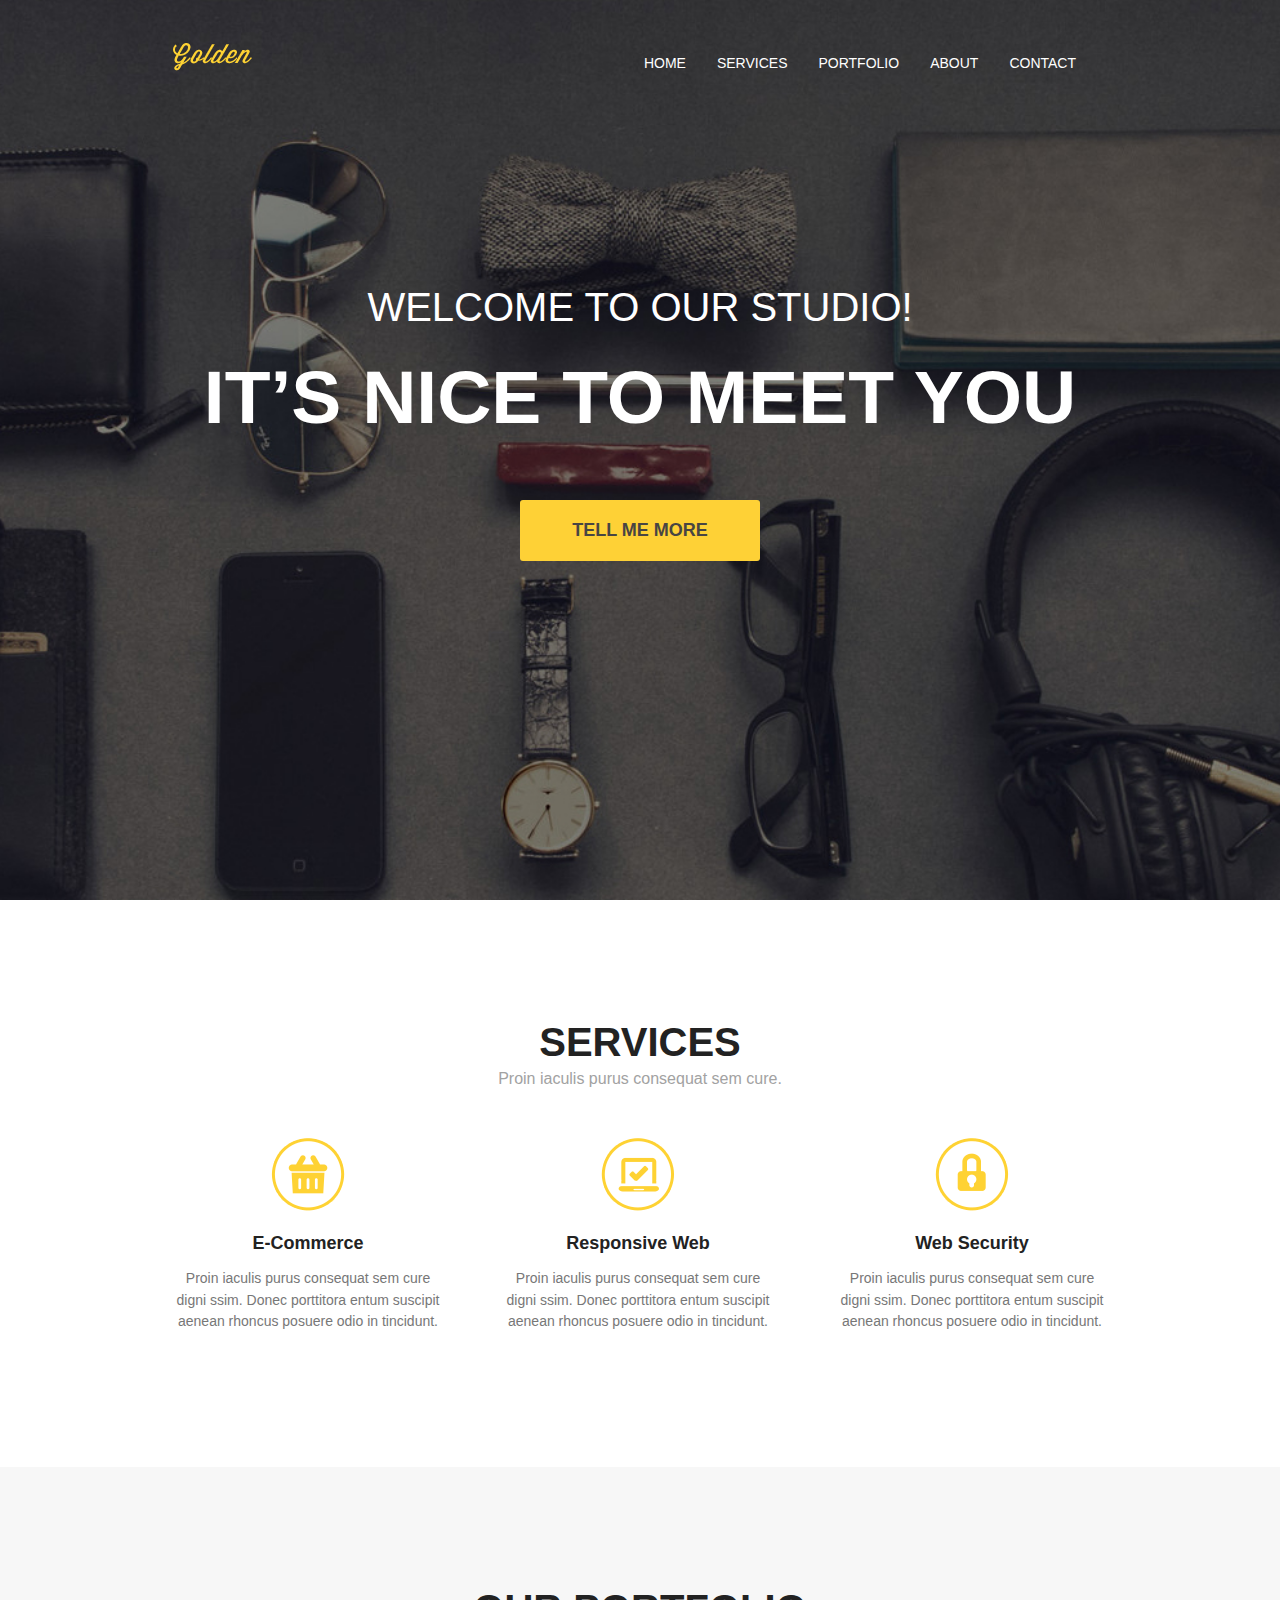
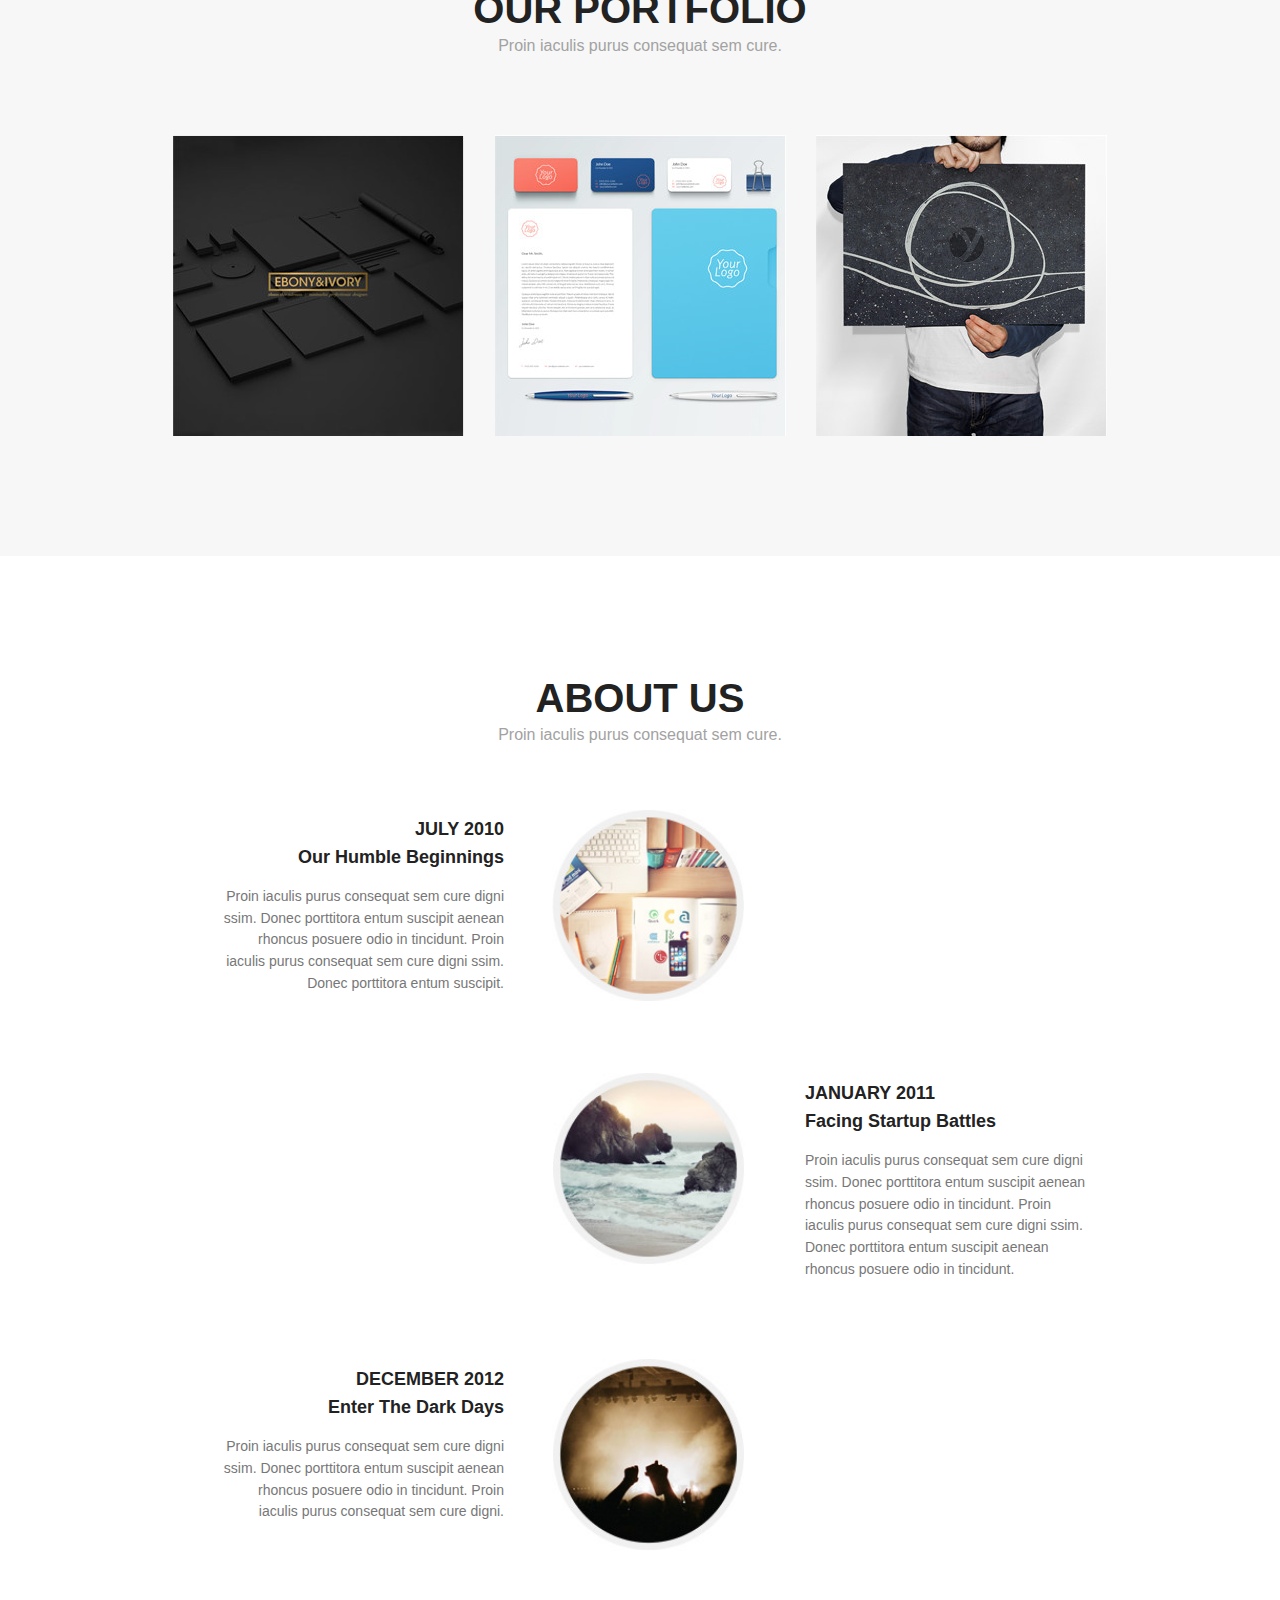
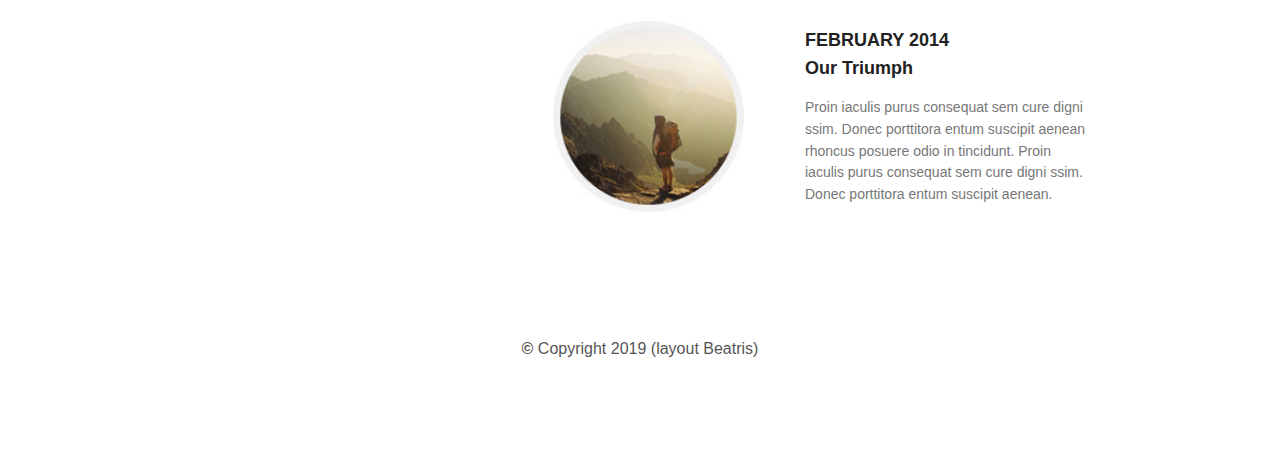
<file: Golden/index.html>
<!DOCTYPE html>
<html lang="ru">
<head>
	<meta charset="utf-8">
	<title>Golden</title>
	<link rel="stylesheet" href="css/main.css">
	<link rel="shortcut icon" href="img/favicon.png" type="image/png">
</head>
<body>
	<header>
		<div class="container">
			<div class="heading clearfix">
				<img class="logo" src="img/logo.png" alt="Golden">
				<nav>
					<ul class="menu">
						<li><a href="#">Home</a></li>
						<li><a href="#">Services</a></li>
						<li><a href="#">Portfolio</a></li>
						<li><a href="#">About</a></li>
						<li><a href="#">Contact</a></li>
					</ul>
				</nav>
			</div>
			<div class="titles">
				<div class="titles_first">Welcome To Our Studio!</div>
				<h1>It’s nice to Meet you</h1>
			</div>
			<a class="button" href="#">Tell Me More</a>
		</div>
	</header>
	<section id="services">
		<div class="container">
			<div class="title">
				<h2>Services</h2>
				<p>Proin iaculis purus consequat sem cure.</p>
			</div>
			<div class="services clearfix">
				<div class="services__item">
					<img src="img/icon1.png" alt="Услуга">
					<h3>E-Commerce</h3>
					<p>Proin iaculis purus consequat sem cure 
						digni ssim. Donec porttitora entum suscipit 
					aenean rhoncus posuere odio in tincidunt.</p>
				</div>
				<div class="services__item">
					<img src="img/icon2.png" alt="Услуга">
					<h3>Responsive Web</h3>
					<p>Proin iaculis purus consequat sem cure 
						digni ssim. Donec porttitora entum suscipit 
					aenean rhoncus posuere odio in tincidunt.</p>
				</div>
				<div class="services__item">
					<img src="img/icon3.png" alt="Услуга">
					<h3>Web Security</h3>
					<p>Proin iaculis purus consequat sem cure 
						digni ssim. Donec porttitora entum suscipit 
					aenean rhoncus posuere odio in tincidunt.</p>
				</div>
			</div>
		</div>
	</section>
	<section id="portfolio">
		<div class="container">
			<div class="title">
				<h2>Our portfolio</h2>
				<p>Proin iaculis purus consequat sem cure.</p>
			</div>
			<div class="works clearfix">
				<img src="img/img1.jpg" alt="Работа">
				<img src="img/img2.jpg" alt="Работа">
				<img src="img/img3.jpg" alt="Работа">
			</div>
		</div>
	</section>
	<section id="about">
		<div class="container">
			<div class="title">
				<h2>About Us</h2>
				<p>Proin iaculis purus consequat sem cure.</p>
			</div>
			<div class="month clearfix">
				<div class="month_left-blok">
					<div class="title_mouth">
						<span>July 2010</span><br>
						<b>Our Humble Beginnings</b>
					</div>
					<p>
						Proin iaculis purus consequat sem cure
						digni ssim. Donec porttitora entum suscipit
						aenean rhoncus posuere odio in tincidunt. Proin
						iaculis purus consequat sem cure digni
						ssim. Donec porttitora entum suscipit.
					</p>
				</div>
				<div class="month_left-blok">
					<img src="img/about1.jpg" alt="История">
				</div>
			</div>
			<div class="month clearfix">
				<div class="month_right-blok">
					<div class="title_mouth">
						<span>January 2011</span><br>
						<b>Facing Startup Battles</b>
					</div>
					<p>
						Proin iaculis purus consequat sem cure 
						digni ssim. Donec porttitora entum suscipit 
						aenean rhoncus posuere odio in tincidunt. Proin 
						iaculis purus consequat sem cure digni 
						ssim. Donec porttitora entum suscipit aenean 
						rhoncus posuere odio in tincidunt.
					</p>
				</div>
				<div class="month_right-blok">
					<img src="img/about2.jpg" alt="История">
				</div>
			</div>
			<div class="month clearfix">
				<div class="month_left-blok">
					<div class="title_mouth">
						<span>December 2012</span><br>
						<b>Enter The Dark Days</b>
					</div>
					<p>
						Proin iaculis purus consequat sem cure 
						digni ssim. Donec porttitora entum suscipit 
						aenean rhoncus posuere odio in tincidunt. Proin 
						iaculis purus consequat sem cure digni.
					</p>
				</div>
				<div class="month_left-blok">
					<img src="img/about3.jpg" alt="История">
				</div>
			</div>
			<div class="month clearfix">
				<div class="month_right-blok">
					<div class="title_mouth">
						<span>february 2014</span><br>
						<b>Our Triumph</b>
					</div>
					<p>
						Proin iaculis purus consequat sem cure 
						digni ssim. Donec porttitora entum suscipit 
						aenean rhoncus posuere odio in tincidunt. Proin 
						iaculis purus consequat sem cure digni 
						ssim. Donec porttitora entum suscipit aenean.
					</p>
				</div>
				<div class="month_right-blok">
					<img src="img/about4.jpg" alt="История">
				</div>
			</div>
		</div>
	</section>
	<footer>
		<div class="container">
			<div class="signature">
				<p><span>&copy</span> Copyright 2019 (layout Beatris)</p>
			</div>
		</div>
	</footer>
</body>
</html>
</file>
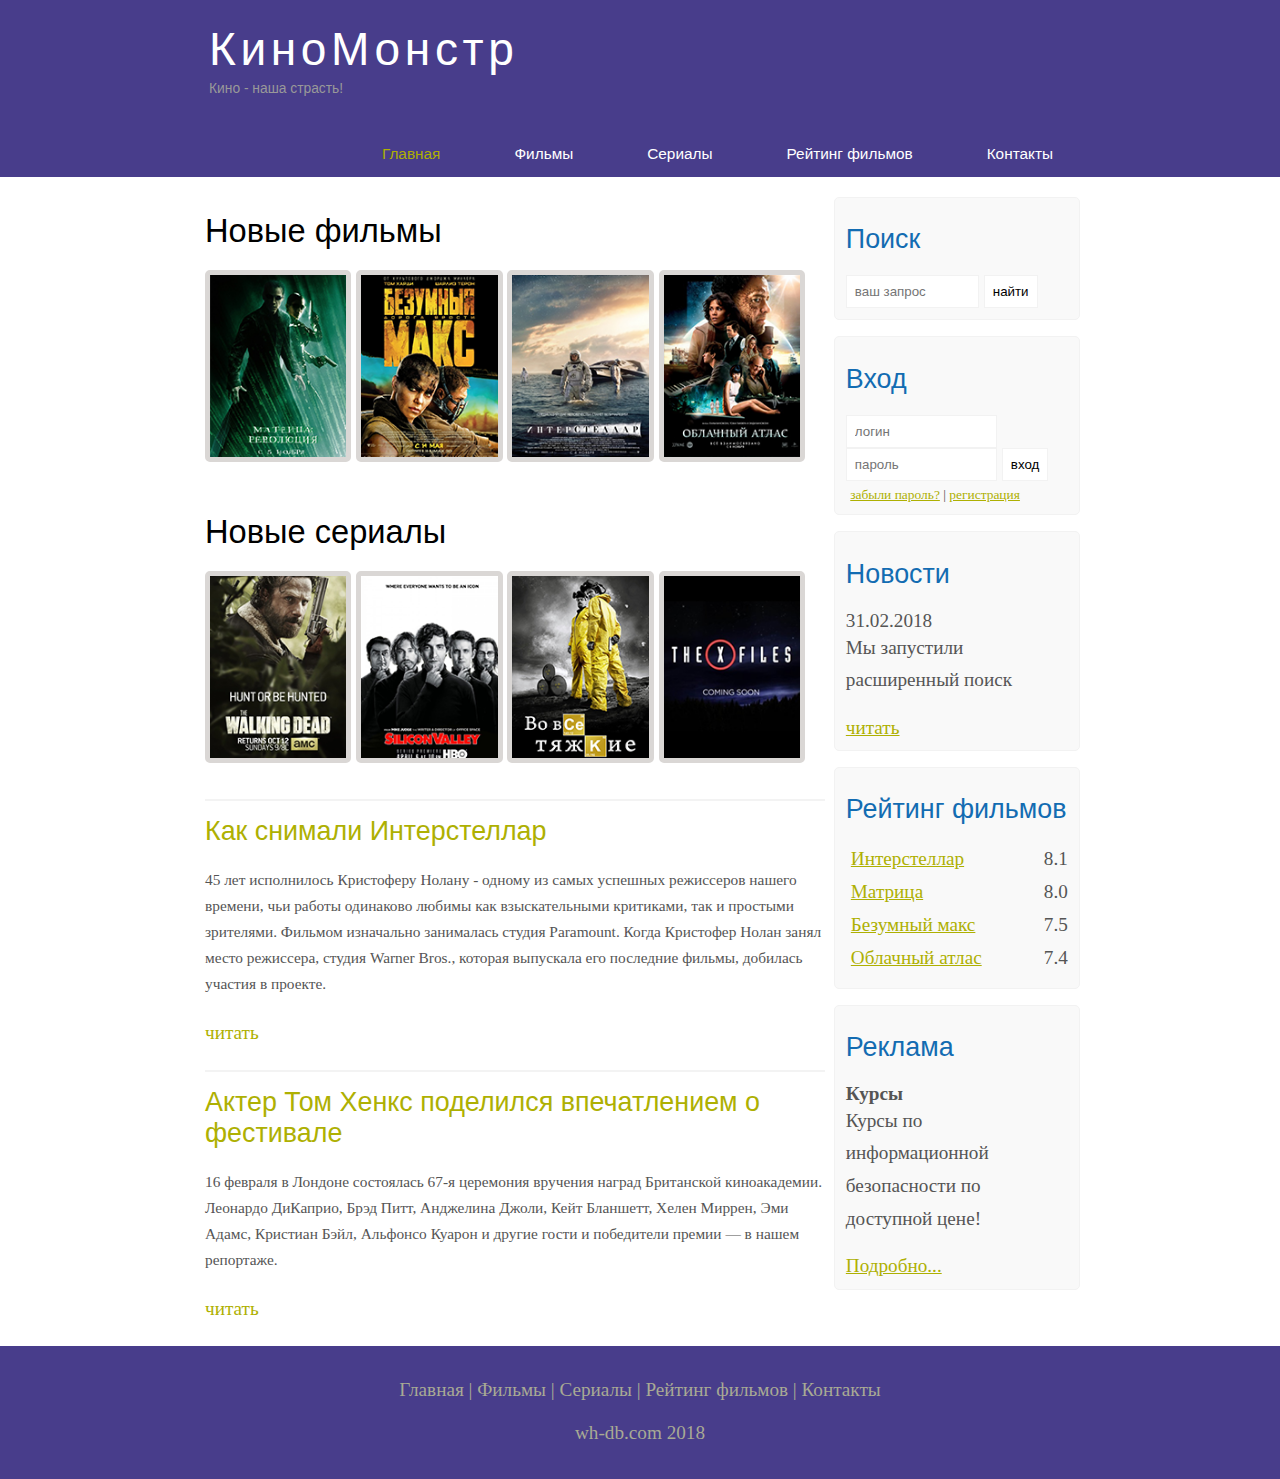
<file: kinomonster/index.html>
<!DOCTYPE html>
<html lang="en">
<head>
	<meta charset="utf-8">
	<meta name="viewport" content="width=device-width", initial-scale=1.0>
	<title>Главная</title>
	<meta name="description" content="Киномонстр - это портал о кино">
	<meta name="keywords" content="фильмы, фильмы онлайн, hd">
	<link rel="stylesheet" type="text/css" href="assets/css/style.css">
	<link rel="icon"  href="assets/icon/favicon.ico"  type = "image/x-icon">
</head>
<body>
	<div class="main">
		<div class="header">
			<div class="logo">
				<div class="logo_text">
					<h1><a href="/">КиноМонстр</a></h1>
					<h2>Кино - наша страсть!</h2>
				</div>
			</div>
			<div class="menubar">
				<ul class="menu">
					<li class="selected"><a href="index.html">Главная</a></li>
					<li><a href="films.html">Фильмы</a></li>
					<li><a href="#">Сериалы</a></li>
					<li><a href="rating.html">Рейтинг фильмов</a></li>
					<li><a href="contact.html">Контакты</a></li>
				</ul>
			</div>
		</div>
		<div class="site_content">
			<div class="sidebar_container">
				<div class="sidebar">
					<h2>Поиск</h2>
					<form method="post" action="#" id="search_form">
						<input type="search" name="search_field" placeholder="ваш запрос">
						<input type="submit" class="btm" value="найти">
					</form>
				</div>
				<div class="sidebar">
					<h2>Вход</h2>
					<form method="post" action="#" id="login">
						<input type="text" name="login_field" placeholder="логин">
						<input type="password" name="password_field" placeholder="пароль">
						<input type="submit" class="btm" value="вход">
						<div class="lables_passreg_text">
							<span><a href="#">забыли пароль?</a></span> | <span><a href="#">регистрация</a></span>
						</div>
					</form>
				</div>
				<div class="sidebar">
					<h2>Новости</h2>
					<span>31.02.2018</span>
					<p>Мы запустили расширенный поиск</p>
					<a href="#">читать</a>
				</div>
				<div class="sidebar">
					<h2>Рейтинг фильмов</h2>
					<ul>
						<li><a href="show.html">Интерстеллар</a><span class="rating_sidebar">8.1</span></li>
						<li><a href="#">Матрица</a><span class="rating_sidebar">8.0</span></li>
						<li><a href="#">Безумный макс</a><span class="rating_sidebar">7.5</span></li>
						<li><a href="#">Облачный атлас</a><span class="rating_sidebar">7.4</span></li>
					</ul>
				</div>
				<div class="sidebar">
					<h2>Реклама</h2>
					<span><b>Курсы</b></span>
					<p class="advertising">Курсы по информационной безопасности по доступной цене!</p>
					<a href="https://www.udemy.com/courses/it-and-software/network-and-security/">Подробно...</a>
				</div>
			</div>
			<div class="content">
				<h1>Новые фильмы</h1>
				<div class="films_blok">
					<a href="#"><img src="assets/img/matrix.png"></a>
					<a href="#"><img src="assets/img/max.png"></a>
					<a href="show.html"><img src="assets/img/inter.png"></a>
					<a href="#"><img src="assets/img/cloud.png"></a>
				</div>
				<h1>Новые сериалы</h1>
				<div class="films_blok">
					<a href="#"><img src="assets/img/dead.png"></a>
					<a href="#"><img src="assets/img/silicon.png"></a>
					<a href="#"><img src="assets/img/breakingbad.png"></a>
					<a href="#"><img src="assets/img/xfiles.png"></a>
				</div>
				<div class="posts">
					<hr>
					<h2><a href="#">Как снимали Интерстеллар</a></h2>
					<div class="posts_content">
						<p>
							45 лет исполнилось Кристоферу Нолану - одному из самых успешных режиссеров нашего времени, чьи работы одинаково любимы
							как взыскательными критиками, так и простыми зрителями. Фильмом изначально занималась студия Paramount. Когда Кристофер
							Нолан занял место режиссера, студия Warner Bros., которая выпускала его последние фильмы, добилась участия в проекте.
						</p>
					</div>
					<p><a href="#">читать</a></p>
					<hr>
					<h2><a href="#">Актер Том Хенкс поделился впечатлением о фестивале</a></h2>
					<div class="posts_content">
						<p>
							16 февраля в Лондоне состоялась 67-я церемония вручения наград Британской киноакадемии. Леонардо ДиКаприо, Брэд Питт,
							Анджелина Джоли, Кейт Бланшетт, Хелен Миррен, Эми Адамс, Кристиан Бэйл, Альфонсо Куарон и другие гости и победители
							премии — в нашем репортаже.
						</p>
					</div>
					<p><a href="#">читать</a></p>
				</div>

			</div>

		</div>
		<div class="footer">
			<p>
				<a href="index.html">Главная</a> |
				<a href="films.html">Фильмы</a> |
				<a href="#">Сериалы</a> |
				<a href="rating.html">Рейтинг фильмов</a> |
				<a href="contact.html">Контакты</a>
			</p>
			<p>wh-db.com 2018</p>
		</div>
	</div>
</body>
</html>
</file>
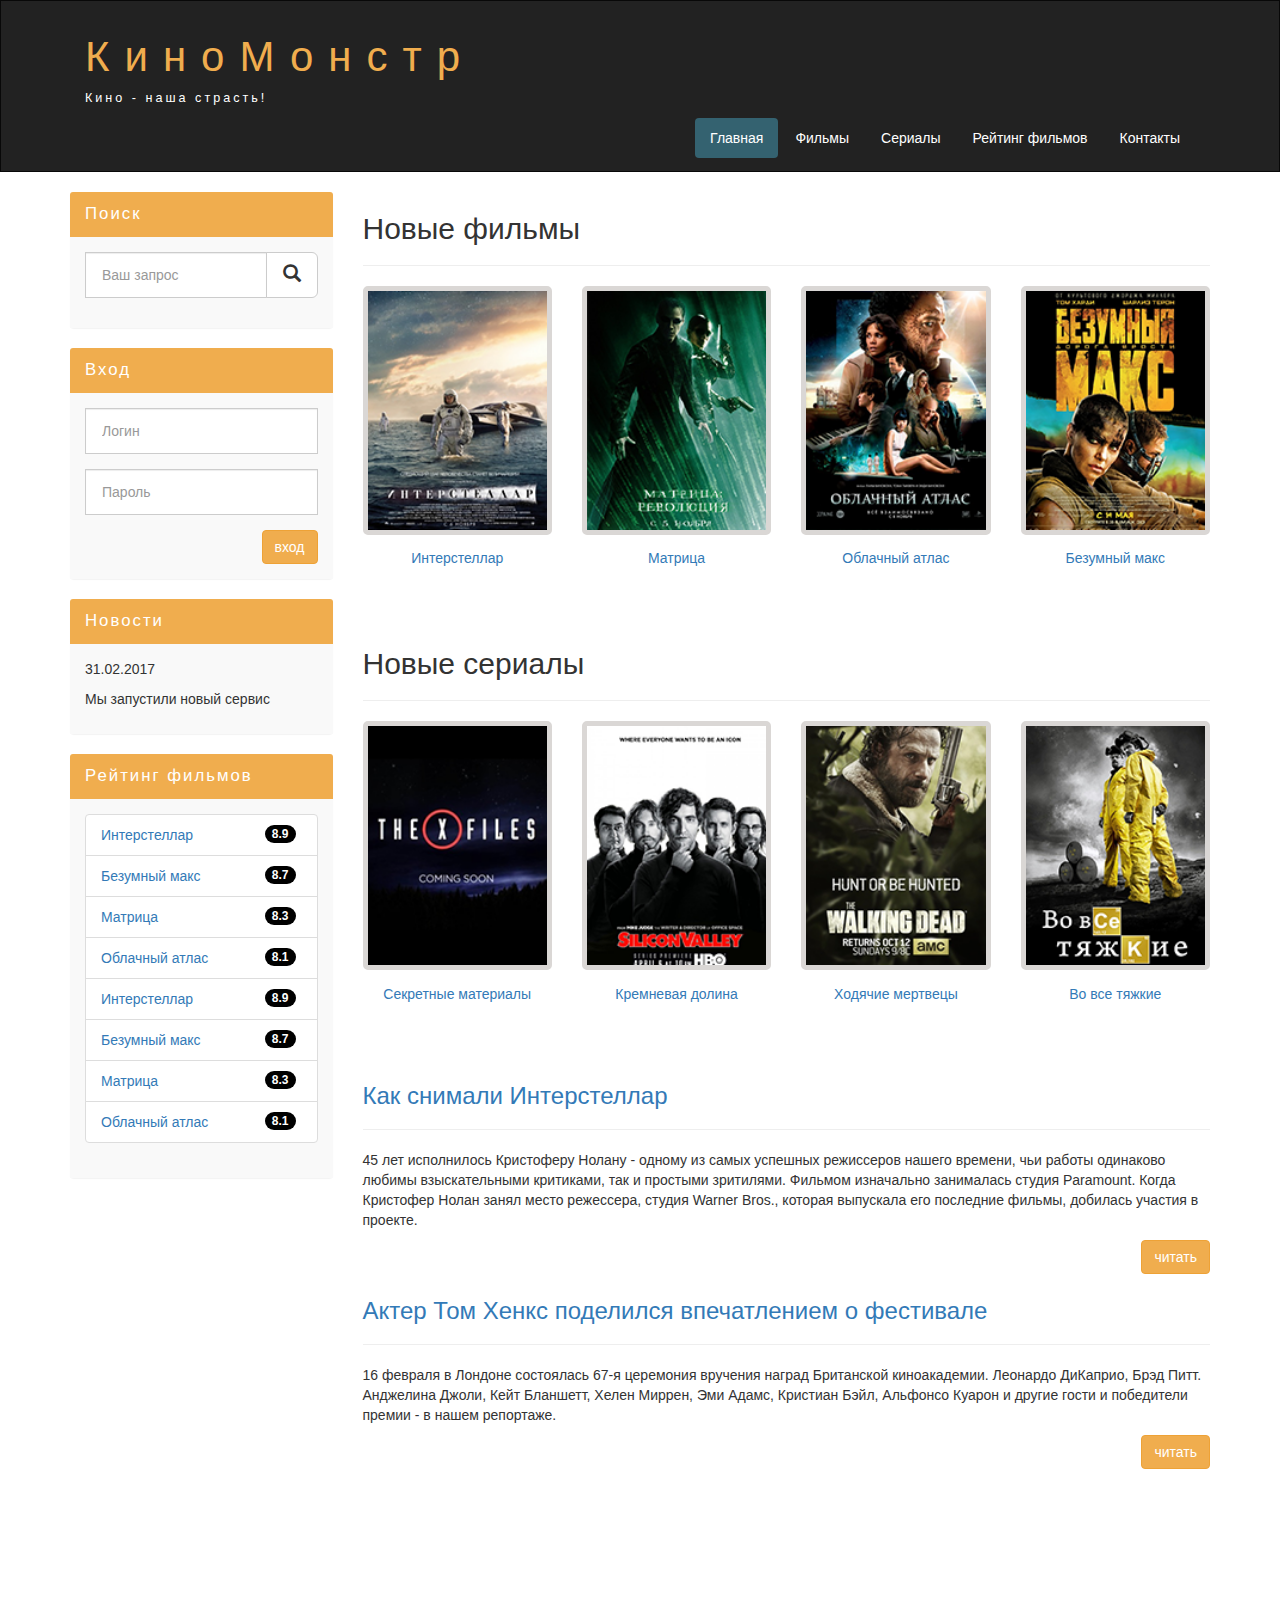
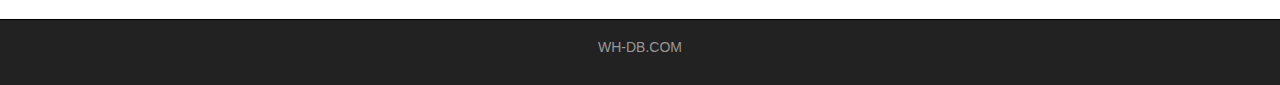
<file: kinomonster_bootstrap/index.html>
<!DOCTYPE html>
<html lang="ru">
<head>
  <meta charset="utf-8">
  <meta http-equiv="X-UA-Compatible" content="IE=edge">
  <meta name="viewport" content="width=device-width, initial-scale=1">
  <!-- The above 3 meta tags *must* come first in the head; any other head content must come *after* these tags -->
  <title>Киномонстр</title>

  <!-- Bootstrap -->
  <link href="assets/css/bootstrap.min.css" rel="stylesheet">

  <!-- Main Style -->
  <link href="assets/css/style.css" rel="stylesheet">

  <!-- HTML5 shim and Respond.js for IE8 support of HTML5 elements and media queries -->
  <!-- WARNING: Respond.js doesn't work if you view the page via file:// -->
    <!--[if lt IE 9]>
      <script src="https://oss.maxcdn.com/html5shiv/3.7.3/html5shiv.min.js"></script>
      <script src="https://oss.maxcdn.com/respond/1.4.2/respond.min.js"></script>
    <![endif]-->
  </head>
  <body>
    <div class="container-fluid">
      <div class="row">
        <nav role="navigation" class="navbar navbar-inverse">
          <div class="container">
            <div class="navbar-header header">
              <div class="container">
                <div class="row">
                  <div class="col-lg-12">
                    <h1><a href="#">КиноМонстр</a></h1>
                    <p>Кино - наша страсть!</p>
                  </div>
                </div>
              </div>
              <button type="button" data-target="#navbarCollapse" data-toggle="collapse" class="navbar-toggle">
                <span class="sr-only">Toggle Navigation</span>
                <span class="icon-bar"></span>
                <span class="icon-bar"></span>
                <span class="icon-bar"></span>
              </button>
            </div>
            <div id="navbarCollapse" class="collapse navbar-collapse navbar-right">
              <ul class="nav nav-pills">
                <li class="active"><a href="index.html">Главная</a></li>
                <li><a href="films.html">Фильмы</a></li>
                <li><a href="#">Сериалы</a></li>
                <li><a href="rating.html">Рейтинг фильмов</a></li>
                <li><a href="contact.html">Контакты</a></li>
              </ul>
            </div>
          </div>
        </nav>
      </div>
    </div>
    <div class="wrapper">
      <div class="container">
        <div class="row">
          <div class="col-lg-9 col-lg-push-3"> <!-- Меняем блоки местами col-lg-push-3 -->
            <form role="search" class="visible-xs">
              <div class="form-group">
                <div class="input-group">
                  <input type="search" class="form-control input-lg" placeholder="Ваш запрос">
                    <div class="input-group-btn">
                      <button class="btn btn-default btn-lg" type="submit">
                        <i class="glyphicon glyphicon-search"></i>
                      </button>
                    </div>
                  </div>
                </div>
              </form>
            <h2>Новые фильмы</h2>
            <hr>
            <div class="row">
              <div class="films_blok col-lg-3 col-md-3 col-sm-3 col-xs-6">
                <a href="show.html"><img src="assets/img/inter.png" alt="Интерстеллар"></a>
                <div class="film_label"><a href="show.html">Интерстеллар</a></div>
              </div>    
              <div class="films_blok col-lg-3 col-md-3 col-sm-3 col-xs-6">
                <a href="#"><img src="assets/img/matrix.png" alt="матрица"></a>
                <div class="film_label"><a href="#">Матрица</a></div>
              </div>    
              <div class="films_blok col-lg-3 col-md-3 col-sm-3 col-xs-6">
                <a href="#"><img src="assets/img/cloud.png" alt="облачный атлас"></a>
                <div class="film_label"><a href="#">Облачный атлас</a></div>
              </div>    
              <div class="films_blok col-lg-3 col-md-3 col-sm-3 col-xs-6">
                <a href=""><img src="assets/img/max.png" alt="безумный макс"></a>
                <div class="film_label"><a href="#">Безумный макс</a></div>
              </div>
            </div>
            <div class="margin-8"></div>
            <h2>Новые сериалы</h2>
            <hr>
            <div class="row">
              <div class="films_blok col-lg-3 col-md-3 col-sm-3 col-xs-6">
                <a href="#"><img src="assets/img/xfiles.png" alt="Секретные материалы"></a>
                <div class="film_label"><a href="#">Секретные материалы</a></div>
              </div>    
              <div class="films_blok col-lg-3 col-md-3 col-sm-3 col-xs-6">
                <a href="#"><img src="assets/img/silicon.png" alt="Кремневая долина"></a>
                <div class="film_label"><a href="#">Кремневая долина</a></div>
              </div>    
              <div class="films_blok col-lg-3 col-md-3 col-sm-3 col-xs-6">
                <a href="#"><img src="assets/img/dead.png" alt="Ходячие мертвецы"></a>
                <div class="film_label"><a href="#">Ходячие мертвецы</a></div>
              </div>    
              <div class="films_blok col-lg-3 col-md-3 col-sm-3 col-xs-6">
                <a href="#"><img src="assets/img/breakingbad.png" alt="Во все тяжкие"></a>
                <div class="film_label"><a href="#">Во все тяжкие</a></div>
              </div>
            </div>
            <div class="margin-8"></div>
            <a href="#"><h3>Как снимали Интерстеллар</h3></a>
            <hr>
            <p>
              45 лет исполнилось Кристоферу Нолану - одному из самых успешных режиссеров
              нашего времени, чьи работы одинаково любимы взыскательными критиками, так и простыми зритилями.
              Фильмом изначально занималась студия Paramount. Когда Кристофер Нолан занял место режессера,
              студия Warner Bros., которая выпускала его последние фильмы, добилась участия в проекте. 
            </p>
            <a href="#" class="btn btn-warning pull-right">читать</a>
            <div class="margin-8"></div>
            <a href="#"><h3>Актер Том Хенкс поделился впечатлением о фестивале</h3></a>
            <hr>
            <p>
              16 февраля в Лондоне состоялась 67-я церемония вручения наград Британской киноакадемии. Леонардо ДиКаприо, Брэд
              Питт. Анджелина Джоли, Кейт Бланшетт, Хелен Миррен, Эми Адамс, Кристиан Бэйл, Альфонсо Куарон и другие гости и
              победители премии - в нашем репортаже.
            </p>
            <a href="#" class="btn btn-warning pull-right">читать</a>
            <div class="margin-8 clear"></div>
          </div>
          <div class="col-lg-3 col-lg-pull-9">
            <div class="panel panel-info hidden-xs">
              <div class="panel-heading">
                <div class="sidebar-header">Поиск</div>
              </div>
              <div class="panel-body">
                <form role="search">
                  <div class="form-group">
                    <div class="input-group">
                      <input type="search" class="form-control input-lg" placeholder="Ваш запрос">
                      <div class="input-group-btn">
                        <button class="btn btn-default btn-lg" type="submit">
                          <i class="glyphicon glyphicon-search"></i>
                        </button>
                      </div>
                    </div>
                  </div>
                </form>
              </div>
            </div>
            <div class="panel panel-info">
              <div class="panel-heading">
                <div class="sidebar-header">Вход</div>
              </div>
              <div class="panel-body">
                <form role="form">
                  <div class="form-group">
                    <input type="text" class="form-control input-lg" placeholder="Логин">
                  </div>
                  <div class="form-group">
                    <input type="password" class="form-control input-lg" placeholder="Пароль">
                  </div>
                  <button type="submit" class="btn btn-warning pull-right">вход</button>
                </form>
              </div>
            </div>
            <div class="panel panel-info">
              <div class="panel-heading">
                <div class="sidebar-header">Новости</div>
              </div>
              <div class="panel-body">
                <p>31.02.2017</p>
                <p>Мы запустили новый сервис</p>
              </div>
            </div>
            <div class="panel panel-info">
              <div class="panel-heading">
                <div class="sidebar-header">Рейтинг фильмов</div>
              </div>
              <div class="panel-body">
                <ul class="list-group">
                  <li class="list-group-item list-group-warning">
                    <span class="badge">8.9</span>
                    <a href="show.html">Интерстеллар</a>
                  </li>
                  <li class="list-group-item list-group-warning">
                    <span class="badge">8.7</span>
                    <a href="#">Безумный макс</a>
                  </li>
                  <li class="list-group-item list-group-warning">
                    <span class="badge">8.3</span>
                    <a href="#">Матрица</a>
                  </li>
                  <li class="list-group-item list-group-warning">
                    <span class="badge">8.1</span>
                    <a href="#">Облачный атлас</a>
                  </li>
                  <li class="list-group-item list-group-warning">
                    <span class="badge">8.9</span>
                    <a href="#">Интерстеллар</a>
                  </li>
                  <li class="list-group-item list-group-warning">
                    <span class="badge">8.7</span>
                    <a href="#">Безумный макс</a>
                  </li>
                  <li class="list-group-item list-group-warning">
                    <span class="badge">8.3</span>
                    <a href="#">Матрица</a>
                  </li>
                  <li class="list-group-item list-group-warning">
                    <span class="badge">8.1</span>
                    <a href="#">Облачный атлас</a>
                </ul>
              </div>
            </div>
              </div>
              </div>
            </div>
          </div>
          <div class="clear"></div>
        </div>
        <footer>
          <div class="container">
            <p class="text-center">
              <a href="http://ru.wh-db.com">WH-DB.COM</a>
            </p>
          </div>
        </footer>
        <!-- jQuery (necessary for Bootstrap's JavaScript plugins) -->
        <script src="https://ajax.googleapis.com/ajax/libs/jquery/1.12.4/jquery.min.js"></script>
        <!-- Include all compiled plugins (below), or include individual files as needed -->
        <script src="assets/js/bootstrap.min.js"></script>
      </body>
      </html>
</file>
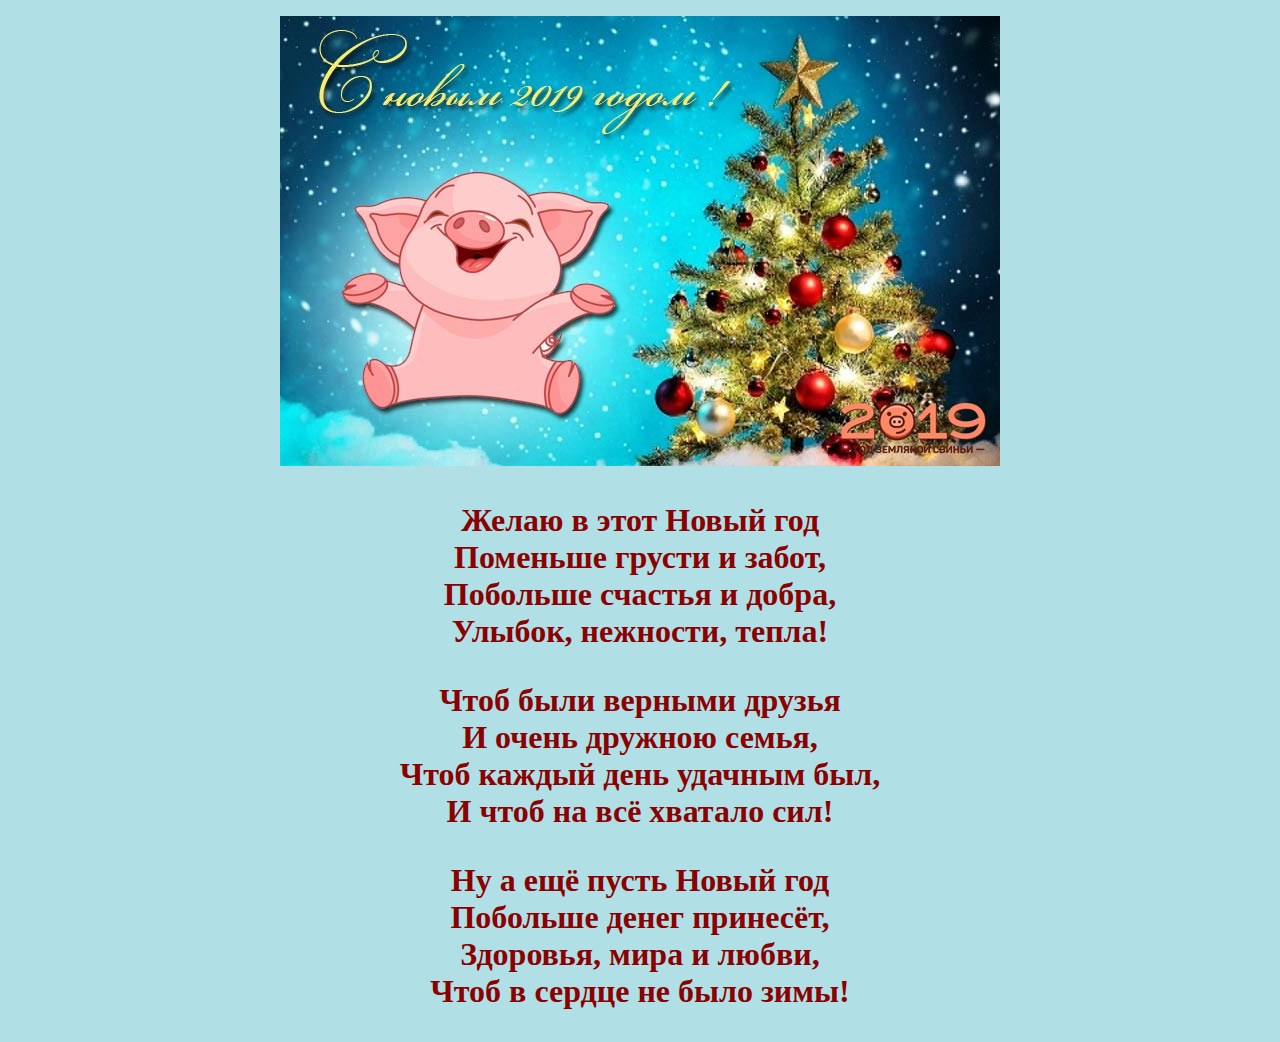
<file: pozdravlenie/index.html>
<!DOCTYPE html>
<html lang="ru">
<head>
	<meta charset="utf-8">
	<title>С новым 2019 годом!</title>
	<link rel="stylesheet" type="text/css" href="style.css">
</head>
<head>
	<title></title>
</head>
<body>
	<div class="container">
		<p class="fig">
		  <img class="center" src="img/1546009306-2525.jpg">
		</p>
		<p class="text">
		   <strong>Желаю в этот Новый год<br>
		    Поменьше грусти и забот,<br>
		    Побольше счастья и добра,<br>
	            Улыбок, нежности, тепла!</strong></p>
		<p class="text">
		   <strong>Чтоб были верными друзья<br>
	            И очень дружною семья,<br>
	            Чтоб каждый день удачным был,<br>
		    И чтоб на всё хватало сил!</strong></p>
		<p class="text"><strong>Ну а ещё пусть Новый год<br>
		    Побольше денег принесёт,<br>
		    Здоровья, мира и любви,<br>
	            Чтоб в сердце не было зимы!</strong><br>
		</p>
	</div>
</body>
</html>
</file>
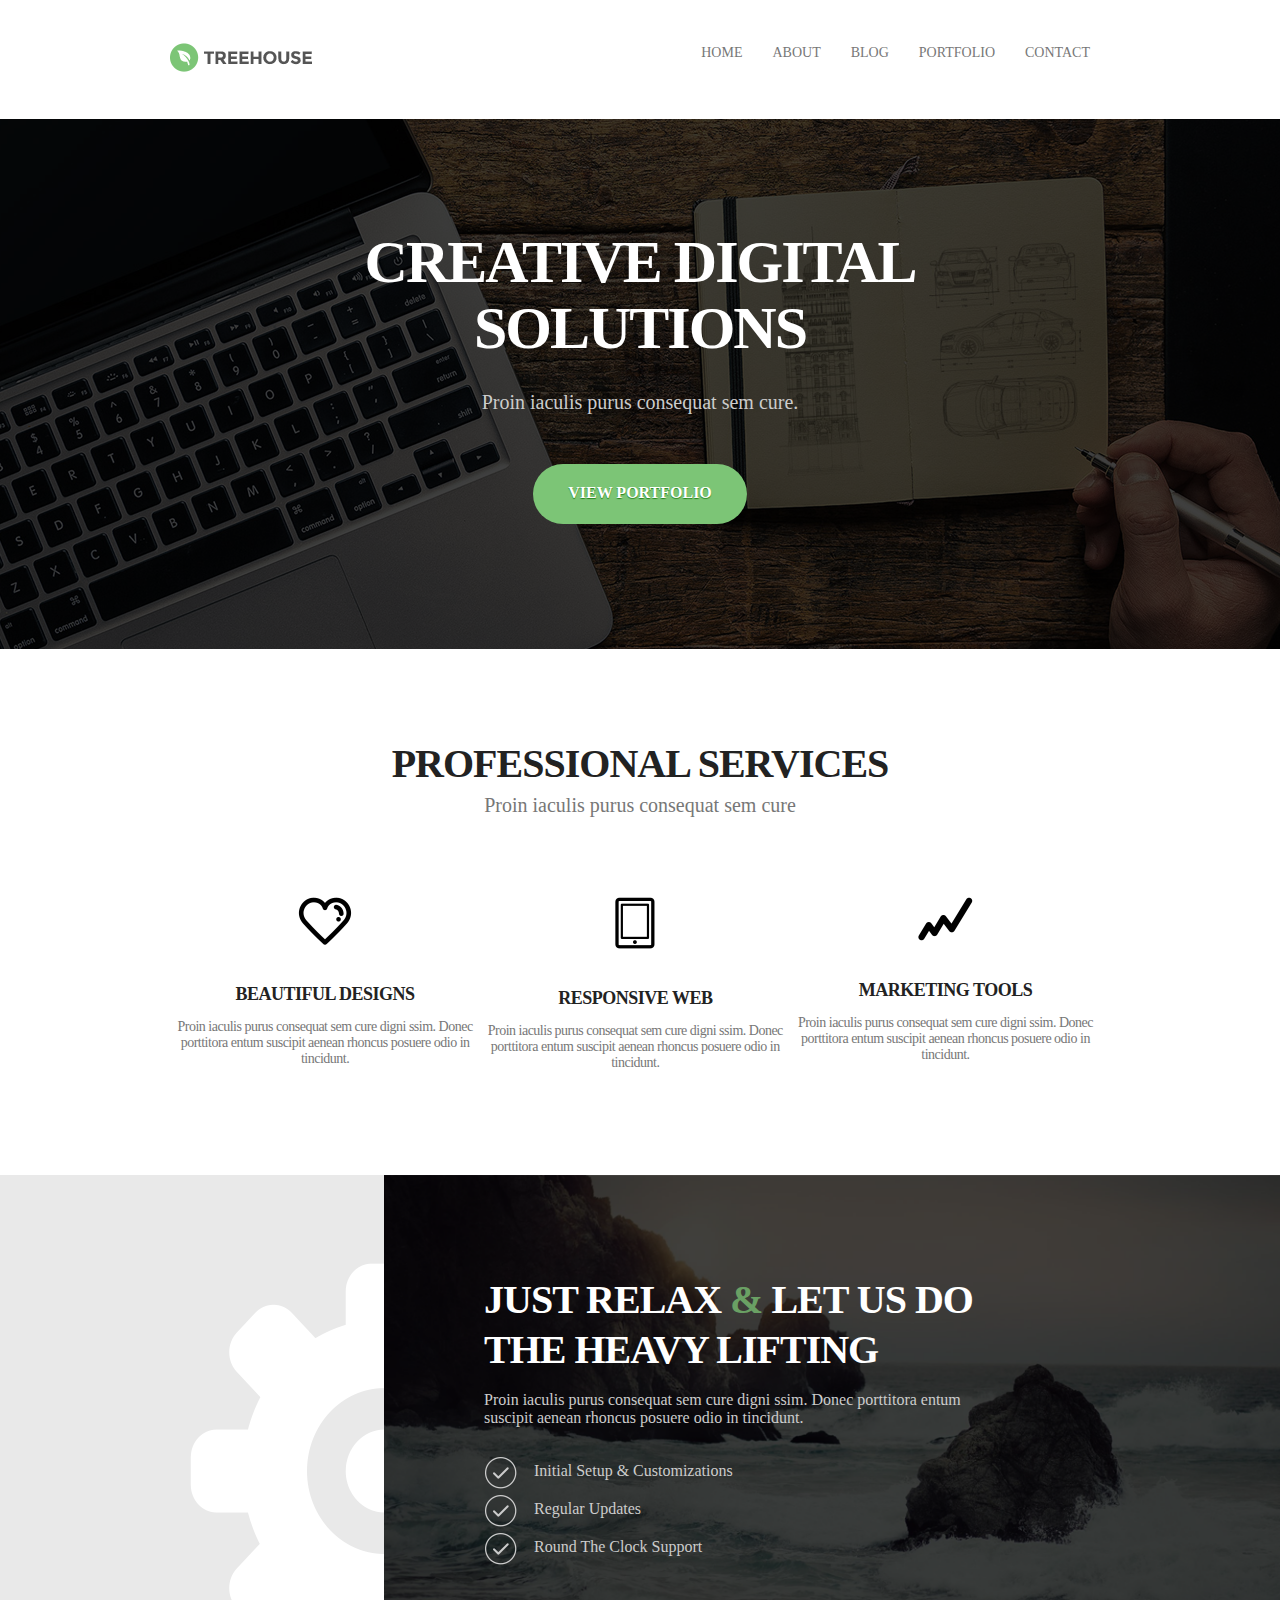
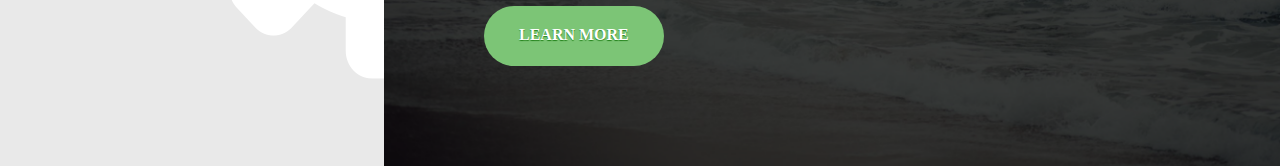
<file: TreeHause/index.html>
<!DOCTYPE html>
<html lang="en">
<head>
	<meta charset="utf-8">
	<meta name="viewport" content="width=device-width, initial-scale=1, shrink-to-fit=no">
	<title>Treehouse home</title>
	<link rel="stylesheet" href="css/style.css">
	<link rel="stylesheet" href="css/navigation.css">
	<link rel="stylesheet" href="css/fonts/fonts.css">
	<link rel="stylesheet" href="css/buttons/buttons.css">
	<link rel="stylesheet" href="css/titles/titles.css">
	<link rel="stylesheet" href="css/mobiles/mobi.css">
</head>
<body>
	<!----------------------- Navigation --------------------------->
	<div class="container">
		<div class="row">
			<div class="logo-holder">
				<a href="#">
					<img src="img/logo/logo-text.png" alt="Treehouse home"">
				</a>
			</div>
											       
			<div class="navigation-holder" id="navigation">
				<ul class="navigation-list">
					<li href="#"><a href="#">Home</a></li>
					<li href="#"><a href="#">About</a></li>
					<li href="#"><a href="#">Blog</a></li>
					<li href="#"><a href="#">Portfolio</a></li>
					<li href="#"><a href="#">Contact</a></li>
				</ul>
			</div>
 
                        <div class="navigation-button" id="nav-toggle">
      	                  SHOW NAVIGATION
                        </div>
		</div>
	</div>
	<!----------------------- // Navigation --------------------------->

	<!--------------------------- Header ------------------------------>
	<div class="container-fluid">
		<div class="header">
			<div class="header-content">
				<h1 class="heading-1">Creative Digital Solutions</h1>
				<p class="subtitle margin-bottom-50 subtitle--header">Proin iaculis purus consequat sem cure.</p>
				<a class="button" href="#">View Portfolio</a>
			</div>
		</div>
	</div>
	<!------------------------ // Header ------------------------------>

	<!------------------- Professional Services ----------------------->
	<div class="container container-padding">
		<div class="heading-blok">
			<h2 class="heading-2">Professional Services</h2>
			<p class="subtitle">Proin iaculis purus consequat sem cure</p>
		</div>
		<div class="row">
			<div class="col-1-of-3">
				<!-- Service box -->
				<div class="service-box">
					<div class="service-box__icon">
						<img src="img/icon/icon-heart.png" alt="Heart">
					</div>
					<div class="service-box__header">beautiful designs</div>
					<p class="service-box__text">Proin iaculis purus consequat sem cure digni ssim. Donec 
					porttitora entum suscipit aenean rhoncus posuere odio in tincidunt.</p>
				</div>
				<!-- // Service box -->
			</div>
			<div class="col-1-of-3">
				<!-- Service box -->
				<div class="service-box">
					<div class="service-box__icon">
						<img src="img/icon/icon-mobile.png" alt="Heart">
					</div>
					<div class="service-box__header">responsive web</div>
					<p class="service-box__text">Proin iaculis purus consequat sem cure digni ssim. Donec 
					porttitora entum suscipit aenean rhoncus posuere odio in tincidunt.</p>
				</div>
				<!-- // Service box -->
			</div>
			<div class="col-1-of-3">
				<!-- Service box -->
				<div class="service-box">
					<div class="service-box__icon">
						<img src="img/icon/icon-graph.png" alt="Heart">
					</div>
					<div class="service-box__header">Marketing tools</div>
					<p class="service-box__text">Proin iaculis purus consequat sem cure digni ssim. Donec 
					porttitora entum suscipit aenean rhoncus posuere odio in tincidunt.</p>
				</div>
				<!-- // Service box -->
			</div>
		</div>
	</div>
	<!------------------- // Professional Services ----------------------->

	<!----------------------- just-relax --------------------------------->
	<div class="special-bg-blok">
		<div class="background-icon"></div>
		<div class="background-foto">
			<div class="special-bg-blok-content">
				<div class="heading-2 white">Just relax <em>&</em> let us do the heavy lifting</div>
				<p>Proin iaculis purus consequat sem cure  digni ssim. Donec porttitora entum suscipit  aenean rhoncus posuere odio in tincidunt.</p>
				<ul class="list-icons-check">
					<li>Initial Setup & Customizations</li>
					<li>Regular Updates</li>
					<li>Round The Clock Support</li>
				</ul>
				<a class="button" href="#">Learn more</a>
			</div>
		</div>
	</div>
        <!---------------------- // just-relax ---------------------------------->
<script src="js/jquery-3.3.1.min.js"></script>
<script src="js/main.js"></script>

</body>
</html>
</file>
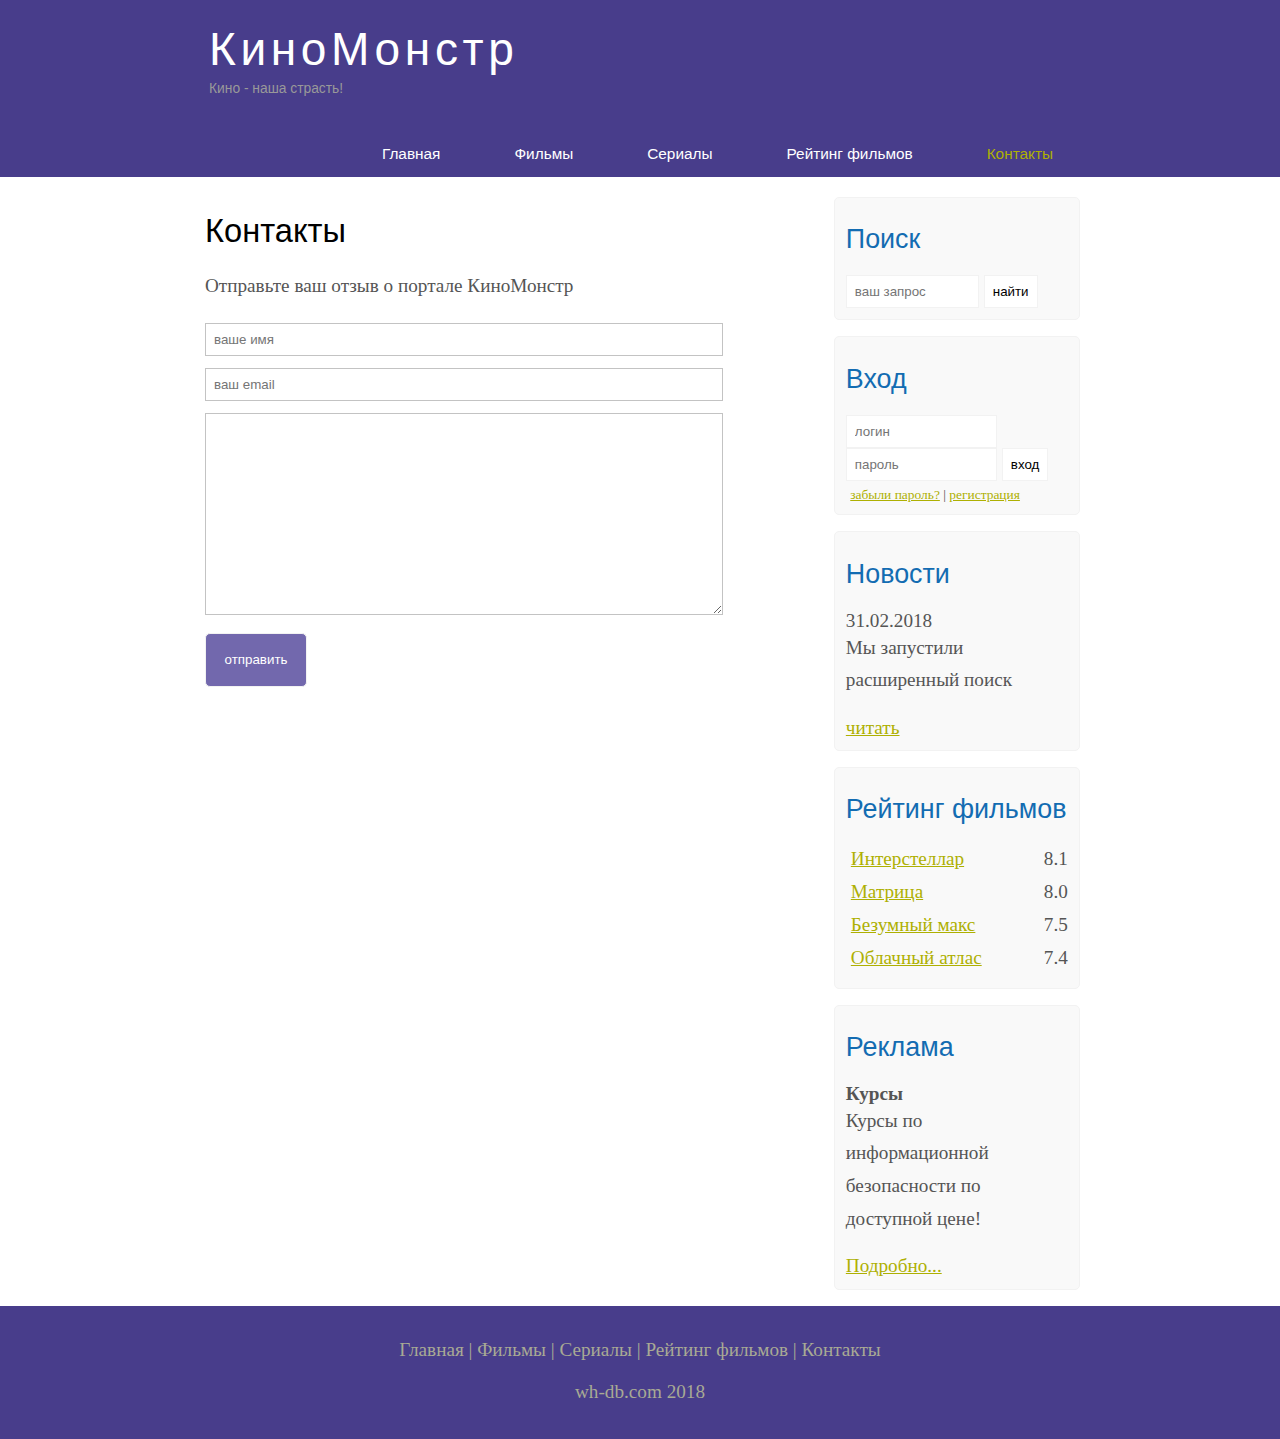
<file: kinomonster/contact.html>
<!DOCTYPE html>
<html lang="en">
<head>
	<meta charset="utf-8">
	<meta name="viewport" content="width=device-width", initial-scale=1.0>
	<title>Контакты</title>
	<meta name="description" content="Киномонстр - это портал о кино">
	<meta name="keywords" content="фильмы, фильмы онлайн, hd">
	<link rel="stylesheet" type="text/css" href="assets/css/style.css">
	<link rel="icon"  href="assets/icon/favicon.ico"  type = "image/x-icon">
</head>
<body>
	<div class="main">
		<div class="header">
			<div class="logo">
				<div class="logo_text">
					<h1><a href="/">КиноМонстр</a></h1>
					<h2>Кино - наша страсть!</h2>
				</div>
			</div>
			<div class="menubar">
				<ul class="menu">
					<li><a href="index.html">Главная</a></li>
					<li><a href="films.html">Фильмы</a></li>
					<li><a href="#">Сериалы</a></li>
					<li><a href="rating.html">Рейтинг фильмов</a></li>
					<li class="selected"><a href="contact.html">Контакты</a></li>
				</ul>
			</div>
			
		</div>
		<div class="site_content">
			<div class="sidebar_container">
				<div class="sidebar">
					<h2>Поиск</h2>
					<form method="post" action="#" id="search_form">
						<input type="search" name="search_field" placeholder="ваш запрос">
						<input type="submit" class="btm" value="найти">
					</form>
				</div>
				<div class="sidebar">
					<h2>Вход</h2>
					<form method="post" action="#" id="login">
						<input type="text" name="login_field" placeholder="логин">
						<input type="password" name="password_field" placeholder="пароль">
						<input type="submit" class="btm" value="вход">
						<div class="lables_passreg_text">
							<span><a href="#">забыли пароль?</a></span> | <span><a href="#">регистрация</a></span>
						</div>
					</form>
				</div>
				<div class="sidebar">
					<h2>Новости</h2>
					<span>31.02.2018</span>
					<p>Мы запустили расширенный поиск</p>
					<a href="#">читать</a>
				</div>
				<div class="sidebar">
					<h2>Рейтинг фильмов</h2>
					<ul>
						<li><a href="show.html">Интерстеллар</a><span class="rating_sidebar">8.1</span></li>
						<li><a href="#">Матрица</a><span class="rating_sidebar">8.0</span></li>
						<li><a href="#">Безумный макс</a><span class="rating_sidebar">7.5</span></li>
						<li><a href="#">Облачный атлас</a><span class="rating_sidebar">7.4</span></li>
					</ul>
				</div>
				<div class="sidebar">
					<h2>Реклама</h2>
					<span><b>Курсы</b></span>
					<p class="advertising">Курсы по информационной безопасности по доступной цене!</p>
					<a href="#">Подробно...</a>
				</div>
			</div>
			<div class="content">
				<h1>Контакты</h1>
				<p>Отправьте ваш отзыв о портале КиноМонстр</p>
				<div class="send send_contact">
					<form method="post" action="#" id="contact">
						<input type="text" name="review_name" placeholder="ваше имя">
						<input type="text" name="review_email" placeholder="ваш email">
						<textarea name="review_text"></textarea>
						<input class="btn" type="submit" value="отправить">
					</form>
				</div>
			</div>
		</div>
		<div class="footer">
			<p>
				<a href="index.html">Главная</a> |
				<a href="films.html">Фильмы</a> |
				<a href="#">Сериалы</a> |
				<a href="rating.html">Рейтинг фильмов</a> |
				<a href="contact.html">Контакты</a>
			</p>
			<p>wh-db.com 2018</p>
		</div>
	</div>
</body>
</html>
</file>
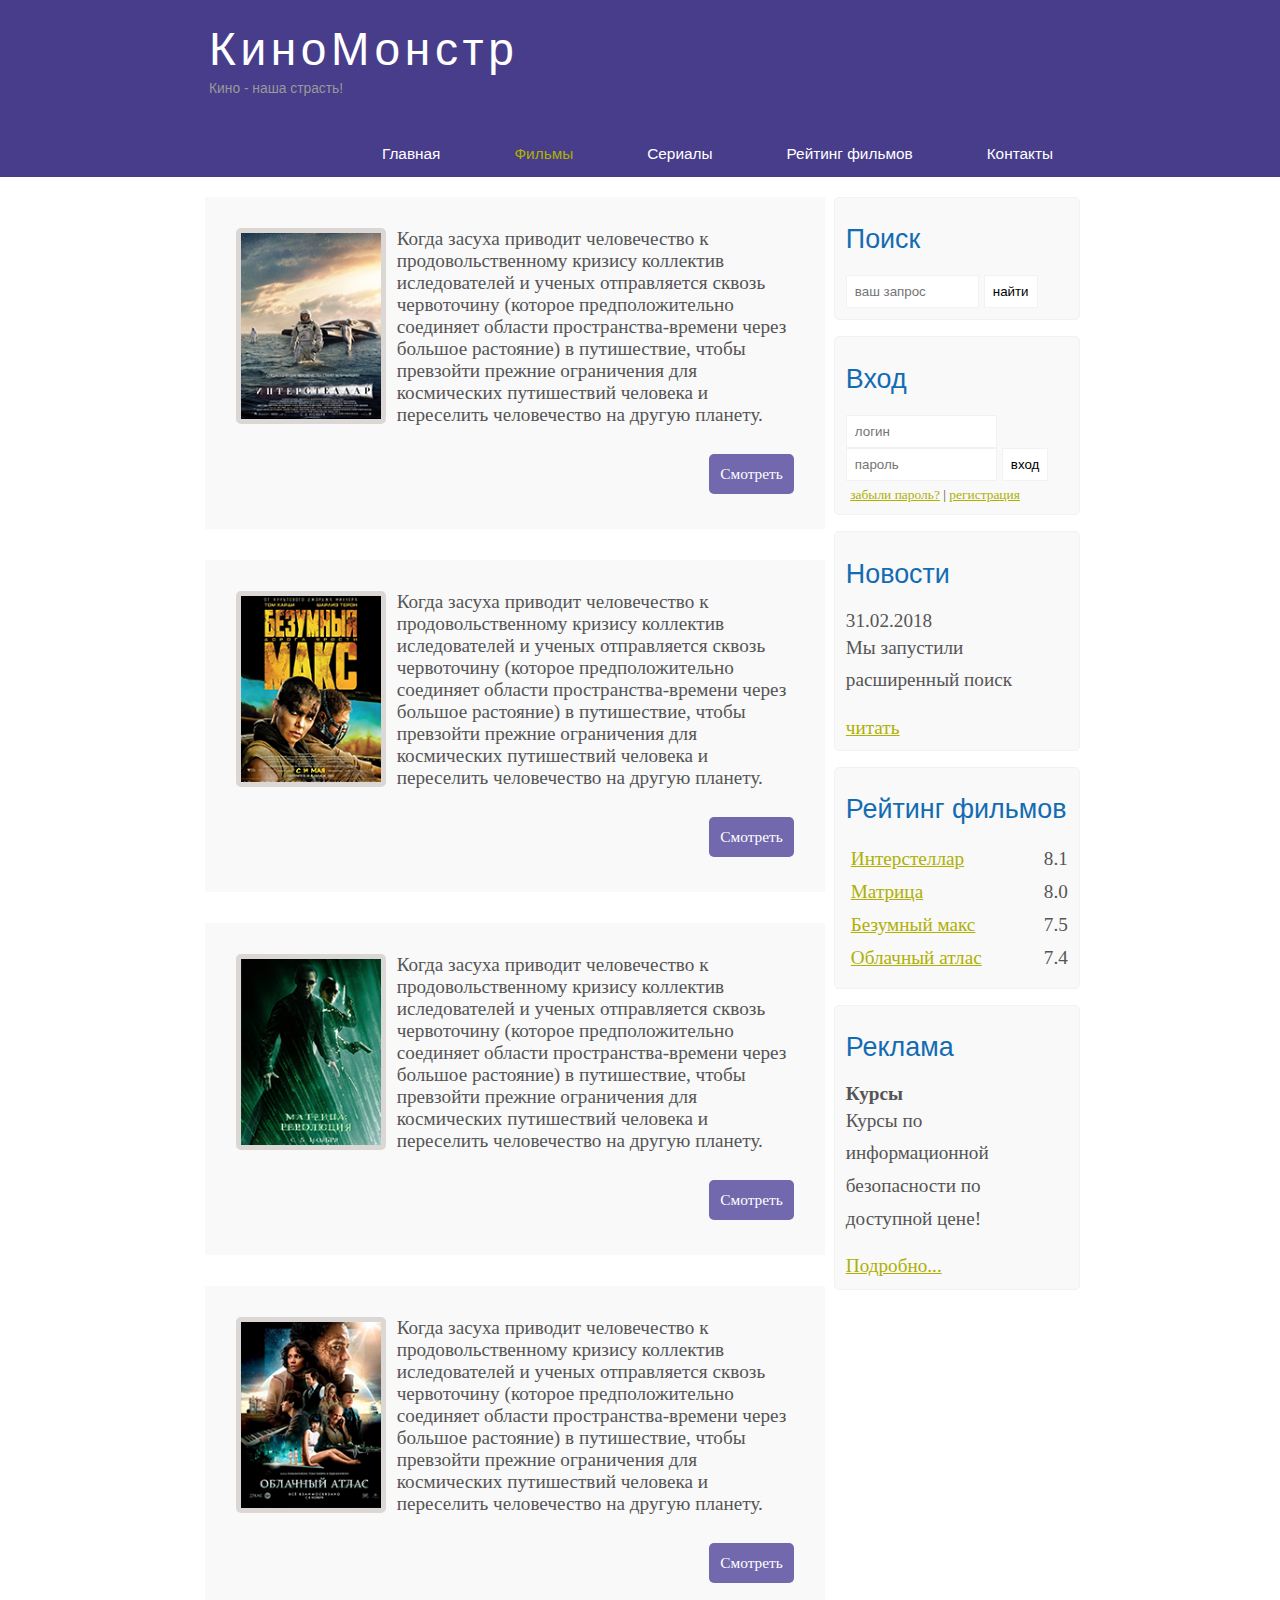
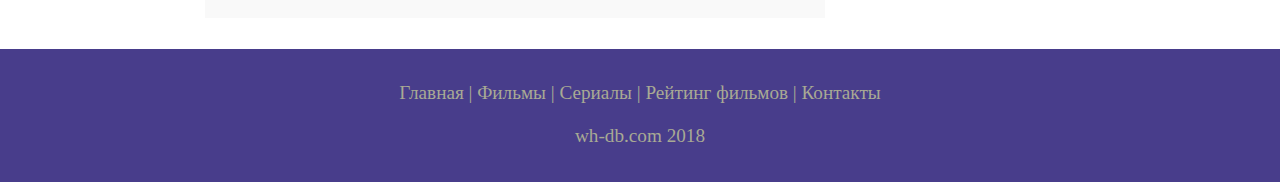
<file: kinomonster/films.html>
<!DOCTYPE html>
<html lang="en">
<head>
	<meta charset="utf-8">
	<meta name="viewport" content="width=device-width", initial-scale=1.0>
	<title>Фильмы</title>
	<meta name="description" content="Киномонстр - это портал о кино">
	<meta name="keywords" content="фильмы, фильмы онлайн, hd">
	<link rel="stylesheet" type="text/css" href="assets/css/style.css">
	<link rel="icon"  href="assets/icon/favicon.ico"  type = "image/x-icon">
</head>
<body>
	<div class="main">
		<div class="header">
			<div class="logo">
				<div class="logo_text">
					<h1><a href="/">КиноМонстр</a></h1>
					<h2>Кино - наша страсть!</h2>
				</div>
			</div>
			<div class="menubar">
				<ul class="menu">
					<li><a href="index.html">Главная</a></li>
					<li class="selected"><a href="#">Фильмы</a></li>
					<li><a href="#">Сериалы</a></li>
					<li><a href="rating.html">Рейтинг фильмов</a></li>
					<li><a href="contact.html">Контакты</a></li>
				</ul>
			</div>
			
		</div>
		<div class="site_content">
			<div class="sidebar_container">
				<div class="sidebar">
					<h2>Поиск</h2>
					<form method="post" action="#" id="search_form">
						<input type="search" name="search_field" placeholder="ваш запрос">
						<input type="submit" class="btm" value="найти">
					</form>
				</div>
				<div class="sidebar">
					<h2>Вход</h2>
					<form method="post" action="#" id="login">
						<input type="text" name="login_field" placeholder="логин">
						<input type="password" name="password_field" placeholder="пароль">
						<input type="submit" class="btm" value="вход">
						<div class="lables_passreg_text">
							<span><a href="#">забыли пароль?</a></span> | <span><a href="#">регистрация</a></span>
						</div>
					</form>
				</div>
				<div class="sidebar">
					<h2>Новости</h2>
					<span>31.02.2018</span>
					<p>Мы запустили расширенный поиск</p>
					<a href="#">читать</a>
				</div>
				<div class="sidebar">
					<h2>Рейтинг фильмов</h2>
					<ul>
						<li><a href="show.html">Интерстеллар</a><span class="rating_sidebar">8.1</span></li>
						<li><a href="#">Матрица</a><span class="rating_sidebar">8.0</span></li>
						<li><a href="#">Безумный макс</a><span class="rating_sidebar">7.5</span></li>
						<li><a href="#">Облачный атлас</a><span class="rating_sidebar">7.4</span></li>
					</ul>
				</div>
				<div class="sidebar">
					<h2>Реклама</h2>
					<span><b>Курсы</b></span>
					<p class="advertising">Курсы по информационной безопасности по доступной цене!</p>
					<a href="#">Подробно...</a>
				</div>
			</div>
			<div class="content">
				<div class="info_film">
					<img src="assets/img/inter.png">
					Когда засуха приводит человечество к продовольственному кризису коллектив иследователей и ученых
					отправляется сквозь червоточину (которое предположительно соединяет области пространства-времени 
					через большое растояние) в путишествие, чтобы превзойти прежние ограничения для космических путишествий 
					человека и переселить человечество на другую планету.
					<div class="button"><a href="show.html">Смотреть</a></div> 
				</div>
				<div class="info_film">
					<img src="assets/img/max.png">
					Когда засуха приводит человечество к продовольственному кризису коллектив иследователей и ученых
					отправляется сквозь червоточину (которое предположительно соединяет области пространства-времени 
					через большое растояние) в путишествие, чтобы превзойти прежние ограничения для космических путишествий 
					человека и переселить человечество на другую планету.
					<div class="button"><a href="#">Смотреть</a></div> 
				</div>
				<div class="info_film">
					<img src="assets/img/matrix.png">
					Когда засуха приводит человечество к продовольственному кризису коллектив иследователей и ученых
					отправляется сквозь червоточину (которое предположительно соединяет области пространства-времени 
					через большое растояние) в путишествие, чтобы превзойти прежние ограничения для космических путишествий 
					человека и переселить человечество на другую планету.
					<div class="button"><a href="#">Смотреть</a></div> 
				</div>
				<div class="info_film">
					<img src="assets/img/cloud.png">
					Когда засуха приводит человечество к продовольственному кризису коллектив иследователей и ученых
					отправляется сквозь червоточину (которое предположительно соединяет области пространства-времени 
					через большое растояние) в путишествие, чтобы превзойти прежние ограничения для космических путишествий 
					человека и переселить человечество на другую планету.
					<div class="button"><a href="#">Смотреть</a></div> 
				</div>
			</div>
		</div>
		<div class="footer">
			<p>
				<a href="index.html">Главная</a> |
				<a href="films.html">Фильмы</a> |
				<a href="#">Сериалы</a> |
				<a href="rating.html">Рейтинг фильмов</a> |
				<a href="contact.html">Контакты</a>
			</p>
			<p>wh-db.com 2018</p>
		</div>
	</div>
</body>
</html>
</file>
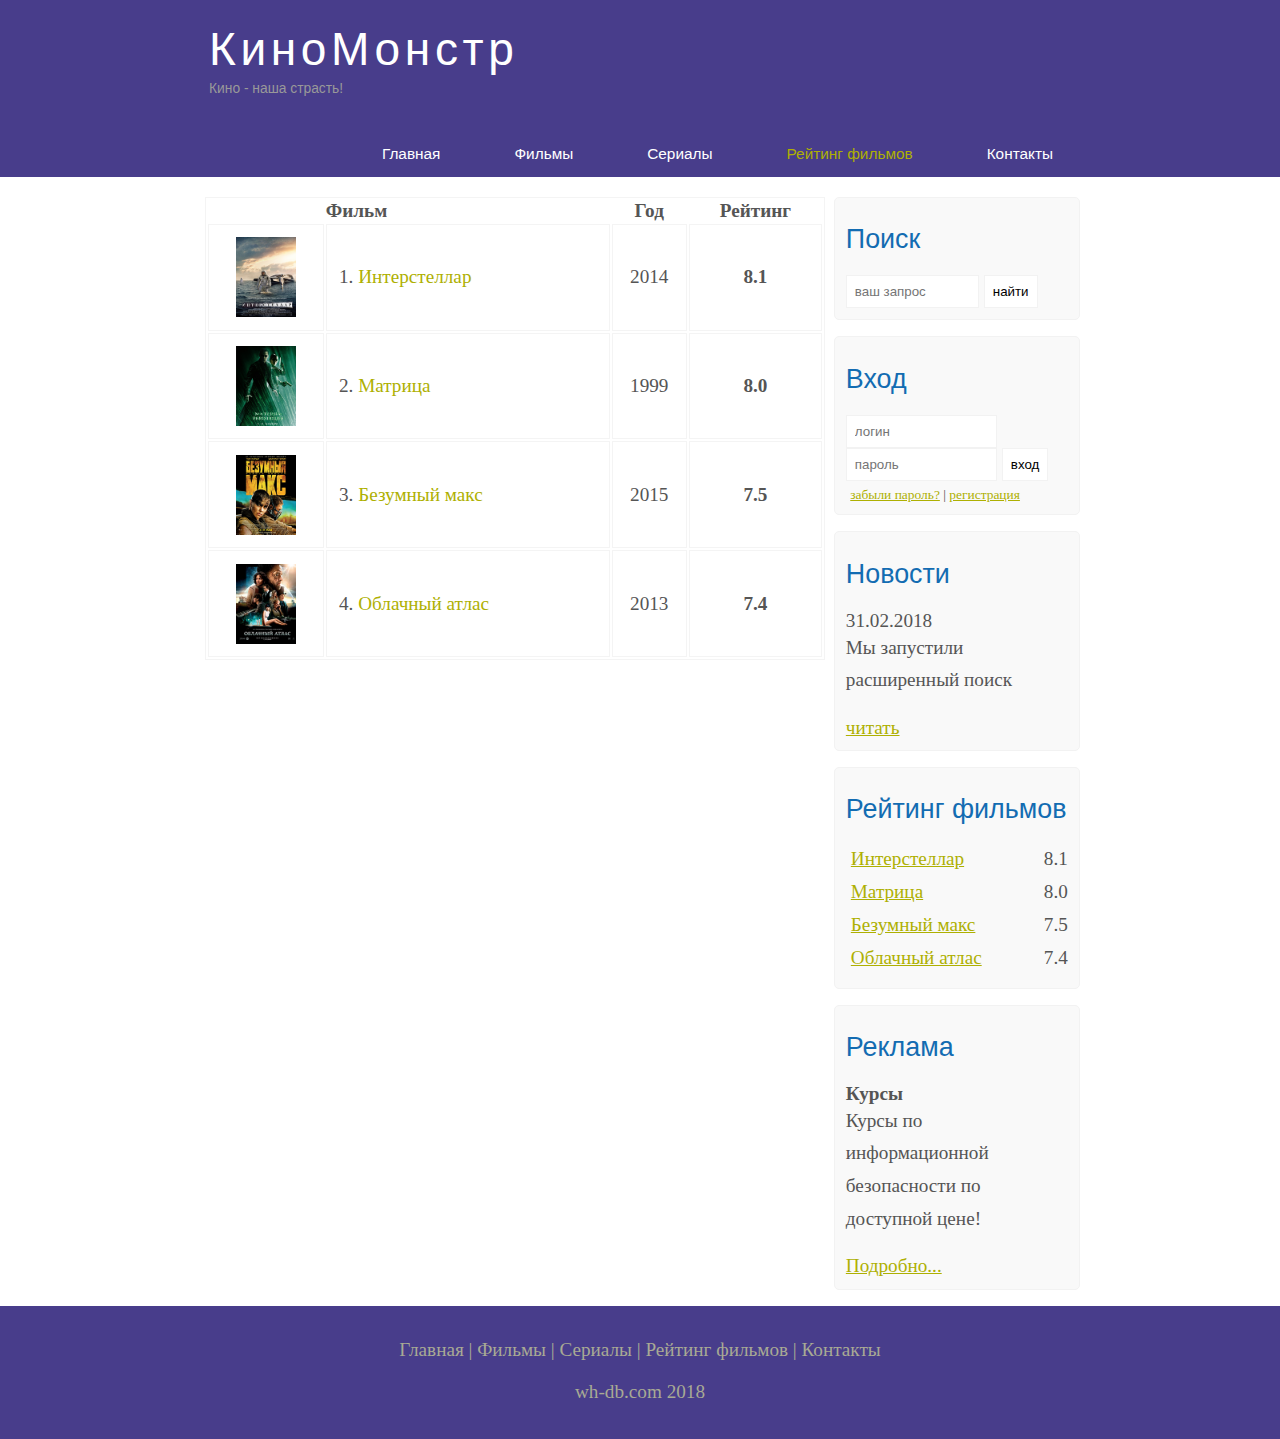
<file: kinomonster/rating.html>
<!DOCTYPE html>
<html lang="en">
<head>
	<meta charset="utf-8">
	<meta name="viewport" content="width=device-width", initial-scale=1.0>
	<title>Рейтинг фильмов</title>
	<meta name="description" content="Киномонстр - это портал о кино">
	<meta name="keywords" content="фильмы, фильмы онлайн, hd">
	<link rel="stylesheet" type="text/css" href="assets/css/style.css">
	<link rel="icon"  href="assets/icon/favicon.ico"  type = "image/x-icon">
</head>
<body>
	<div class="main">
		<div class="header">
			<div class="logo">
				<div class="logo_text">
					<h1><a href="/">КиноМонстр</a></h1>
					<h2>Кино - наша страсть!</h2>
				</div>
			</div>
			<div class="menubar">
				<ul class="menu">
					<li><a href="index.html">Главная</a></li>
					<li><a href="films.html">Фильмы</a></li>
					<li><a href="#">Сериалы</a></li>
					<li class="selected"><a href="#">Рейтинг фильмов</a></li>
					<li><a href="contact.html">Контакты</a></li>
				</ul>
			</div>
		</div>
		<div class="site_content">
			<div class="sidebar_container">
				<div class="sidebar">
					<h2>Поиск</h2>
					<form method="post" action="#" id="search_form">
						<input type="search" name="search_field" placeholder="ваш запрос">
						<input type="submit" class="btm" value="найти">
					</form>
				</div>
				<div class="sidebar">
					<h2>Вход</h2>
					<form method="post" action="#" id="login">
						<input type="text" name="login_field" placeholder="логин">
						<input type="password" name="password_field" placeholder="пароль">
						<input type="submit" class="btm" value="вход">
						<div class="lables_passreg_text">
							<span><a href="#">забыли пароль?</a></span> | <span><a href="#">регистрация</a></span>
						</div>
					</form>
				</div>
				<div class="sidebar">
					<h2>Новости</h2>
					<span>31.02.2018</span>
					<p>Мы запустили расширенный поиск</p>
					<a href="#">читать</a>
				</div>
				<div class="sidebar">
					<h2>Рейтинг фильмов</h2>
					<ul>
						<li><a href="show.html">Интерстеллар</a><span class="rating_sidebar">8.1</span></li>
						<li><a href="#">Матрица</a><span class="rating_sidebar">8.0</span></li>
						<li><a href="#">Безумный макс</a><span class="rating_sidebar">7.5</span></li>
						<li><a href="#">Облачный атлас</a><span class="rating_sidebar">7.4</span></li>
					</ul>
				</div>
				<div class="sidebar">
					<h2>Реклама</h2>
					<span><b>Курсы</b></span>
					<p class="advertising">Курсы по информационной безопасности по доступной цене!</p>
					<a href="#">Подробно...</a>
				</div>
			</div>
			<div class="content">
				<table>
					<tr>
						<th></th>
						<th>Фильм</th>
						<th class="center">Год</th>
						<th class="center">Рейтинг</th>
					</tr>
					<tr>
						<td class="center"><img src="assets/img/inter.png"></td>
						<td>1. <a href="show.html">Интерстеллар</a></td>
						<td class="center">2014</td>
						<td class="center rating">8.1</td>
					</tr>
					<tr>
						<td class="center"><img src="assets/img/matrix.png"></td>
						<td>2. <a href="#">Матрица</a></td>
						<td class="center">1999</td>
						<td class="center rating">8.0</td>
					</tr>
					<tr>
						<td class="center"><img src="assets/img/max.png"></td>
						<td>3. <a href="#">Безумный макс</a></td>
						<td class="center">2015</td>
						<td class="center rating">7.5</td>
					</tr>
					<tr>
						<td class="center"><img src="assets/img/cloud.png"></td>
						<td>4. <a href="#">Облачный атлас</a></td>
						<td class="center">2013</td>
						<td class="center rating">7.4</td>
					</tr>
				</table>
			</div>
		</div>
		<div class="footer">
			<p>
				<a href="index.html">Главная</a> |
				<a href="films.html">Фильмы</a> |
				<a href="#">Сериалы</a> |
				<a href="rating.html">Рейтинг фильмов</a> |
				<a href="contact.html">Контакты</a>
			</p>
			<p>wh-db.com 2018</p>
		</div>
	</div>
</body>
</html>
</file>
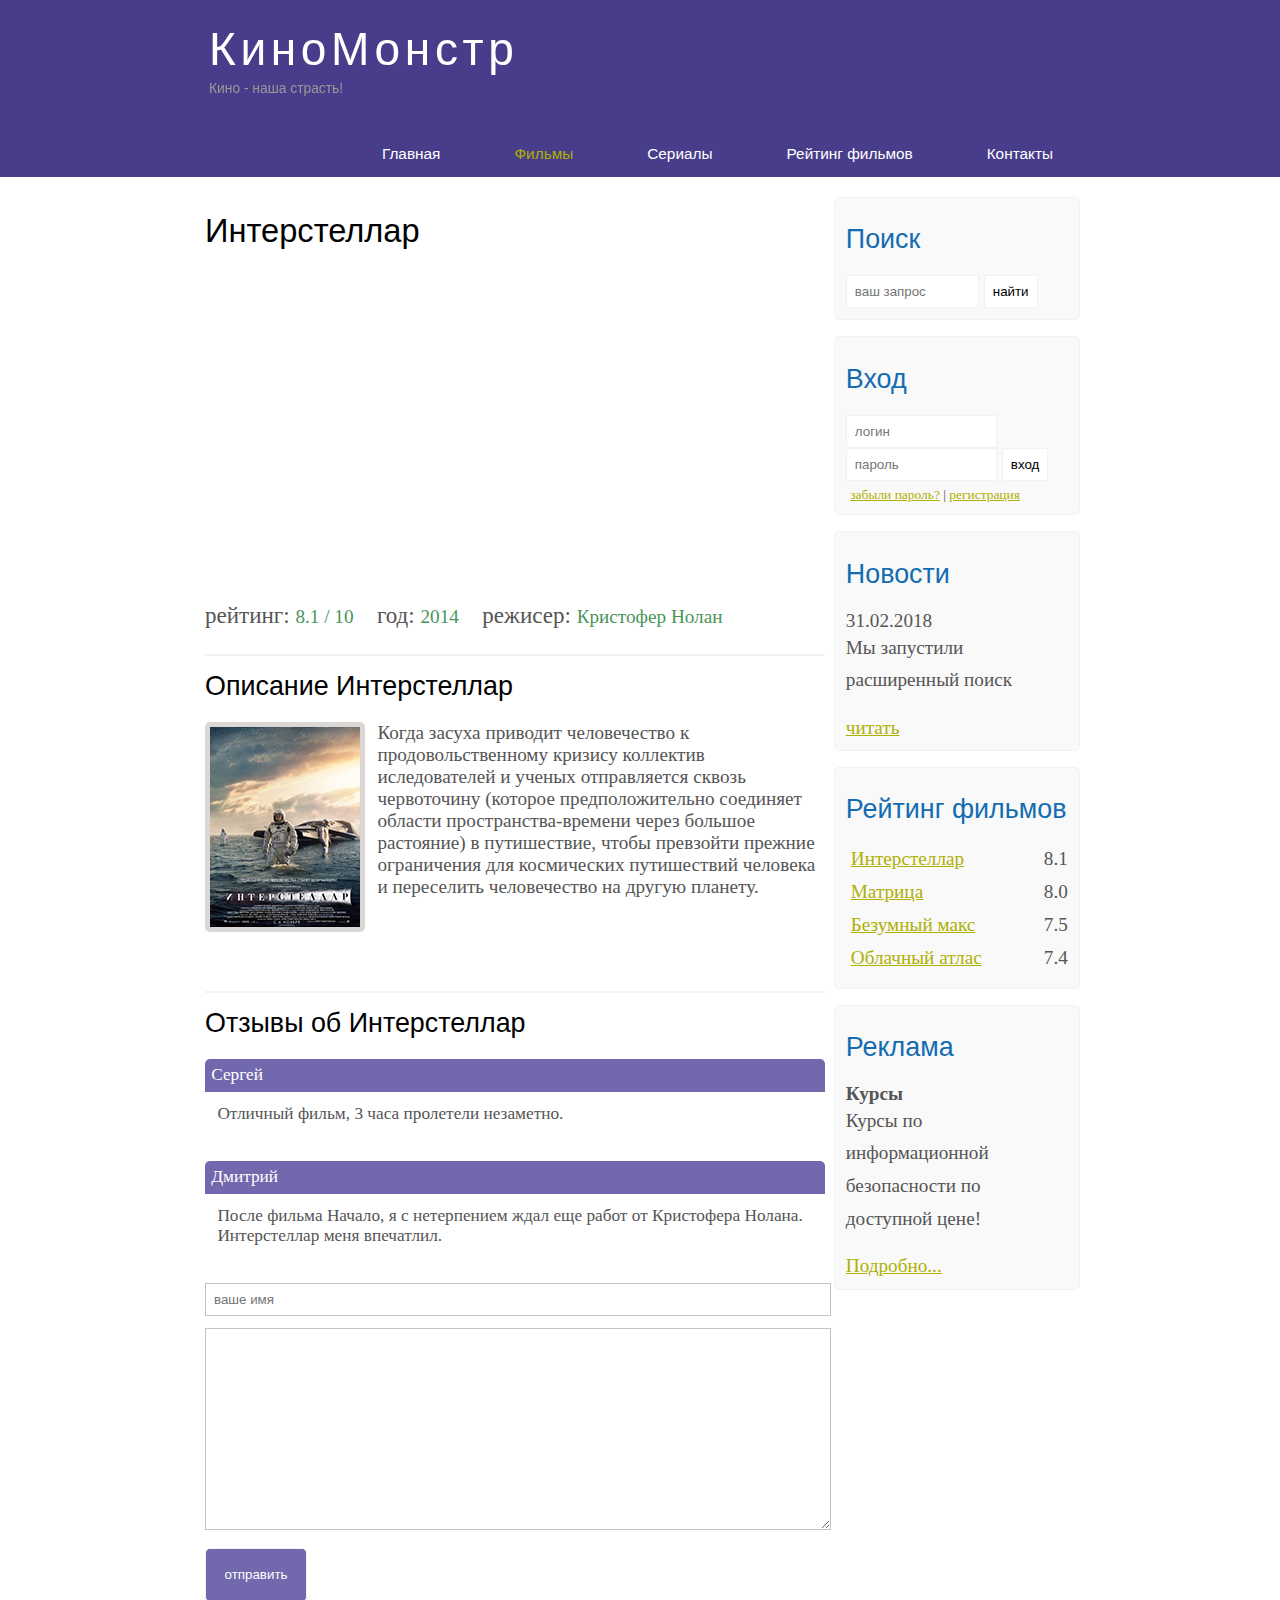
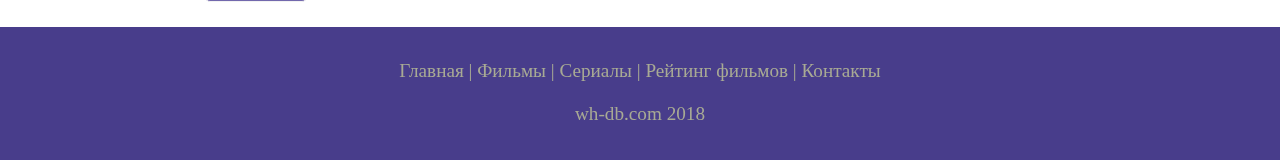
<file: kinomonster/show.html>
<!DOCTYPE html>
<html lang="en">
<head>
	<meta charset="utf-8">
	<meta name="viewport" content="width=device-width", initial-scale=1.0>
	<title>Интерстеллар</title>
	<meta name="description" content="Киномонстр - это портал о кино">
	<meta name="keywords" content="фильмы, фильмы онлайн, hd">
	<link rel="stylesheet" type="text/css" href="assets/css/style.css">
	<link rel="icon"  href="assets/icon/favicon.ico"  type = "image/x-icon">
</head>
<body>
	<div class="main">
		<div class="header">
			<div class="logo">
				<div class="logo_text">
					<h1><a href="/">КиноМонстр</a></h1>
					<h2>Кино - наша страсть!</h2>
				</div>
			</div>
			<div class="menubar">
				<ul class="menu">
					<li><a href="index.html">Главная</a></li>
					<li class="selected"><a href="films.html">Фильмы</a></li>
					<li><a href="#">Сериалы</a></li>
					<li><a href="rating.html">Рейтинг фильмов</a></li>
					<li><a href="contact.html">Контакты</a></li>
				</ul>
			</div>
			
		</div>
		<div class="site_content">
			<div class="sidebar_container">
				<div class="sidebar">
					<h2>Поиск</h2>
					<form method="post" action="#" id="search_form">
						<input type="search" name="search_field" placeholder="ваш запрос">
						<input type="submit" class="btm" value="найти">
					</form>
				</div>
				<div class="sidebar">
					<h2>Вход</h2>
					<form method="post" action="#" id="login">
						<input type="text" name="login_field" placeholder="логин">
						<input type="password" name="password_field" placeholder="пароль">
						<input type="submit" class="btm" value="вход">
						<div class="lables_passreg_text">
							<span><a href="#">забыли пароль?</a></span> | <span><a href="#">регистрация</a></span>
						</div>
					</form>
				</div>
				<div class="sidebar">
					<h2>Новости</h2>
					<span>31.02.2018</span>
					<p>Мы запустили расширенный поиск</p>
					<a href="#">читать</a>
				</div>
				<div class="sidebar">
					<h2>Рейтинг фильмов</h2>
					<ul>
						<li><a href="#">Интерстеллар</a><span class="rating_sidebar">8.1</span></li>
						<li><a href="#">Матрица</a><span class="rating_sidebar">8.0</span></li>
						<li><a href="#">Безумный макс</a><span class="rating_sidebar">7.5</span></li>
						<li><a href="#">Облачный атлас</a><span class="rating_sidebar">7.4</span></li>
					</ul>
				</div>
				<div class="sidebar">
					<h2>Реклама</h2>
					<span><b>Курсы</b></span>
					<p class="advertising">Курсы по информационной безопасности по доступной цене!</p>
					<a href="#">Подробно...</a>
				</div>
			</div>
			<div class="content">
				<h1>Интерстеллар</h1>
				<iframe width="560" height="315" src="https://www.youtube.com/embed/xHGRCBV46ik" frameborder="0" allow="accelerometer; autoplay; encrypted-media; gyroscope; picture-in-picture" allowfullscreen></iframe>
				<div class="info_film_page">
					<span class="label">рейтинг: </span><span class="value">8.1 / 10</span>
					<span class="label">год: </span><span class="value">2014</span>
					<span class="label">режисер: </span><span class="value">Кристофер Нолан</span>
				</div>
				<hr>
				<h2>Описание Интерстеллар</h2>
				<div class="descriptions_film">
					<img src="assets/img/inter.png">
					Когда засуха приводит человечество к продовольственному кризису коллектив иследователей и ученых
					отправляется сквозь червоточину (которое предположительно соединяет области пространства-времени 
					через большое растояние) в путишествие, чтобы превзойти прежние ограничения для космических путишествий 
					человека и переселить человечество на другую планету.
				</div>
				<hr>
				<h2>Отзывы об Интерстеллар</h2>
				<div class="reviews">
					<div class="review_name">
						Сергей
					</div>
					<div class="review_text">
						Отличный фильм, 3 часа пролетели незаметно.
					</div>
				</div>
				<div class="reviews">
					<div class="review_name">
						Дмитрий
					</div>
					<div class="review_text">
						После фильма Начало, я с нетерпением ждал еще работ от Кристофера Нолана. Интерстеллар меня впечатлил.
					</div>
				</div>
				<div class="send">
					<form method="post" action="#" id="review">
						<input type="text" name="review_name" placeholder="ваше имя">
						<textarea name="review_text"></textarea>
						<input type="submit" value="отправить">
					</form>
				</div>
			</div>
		</div>
		<div class="footer">
			<p>
				<a href="index.html">Главная</a> |
				<a href="films.html">Фильмы</a> |
				<a href="#">Сериалы</a> |
				<a href="rating.html">Рейтинг фильмов</a> |
				<a href="contact.html">Контакты</a>
			</p>
			<p>wh-db.com 2018</p>
		</div>
	</div>
</body>
</html>
</file>
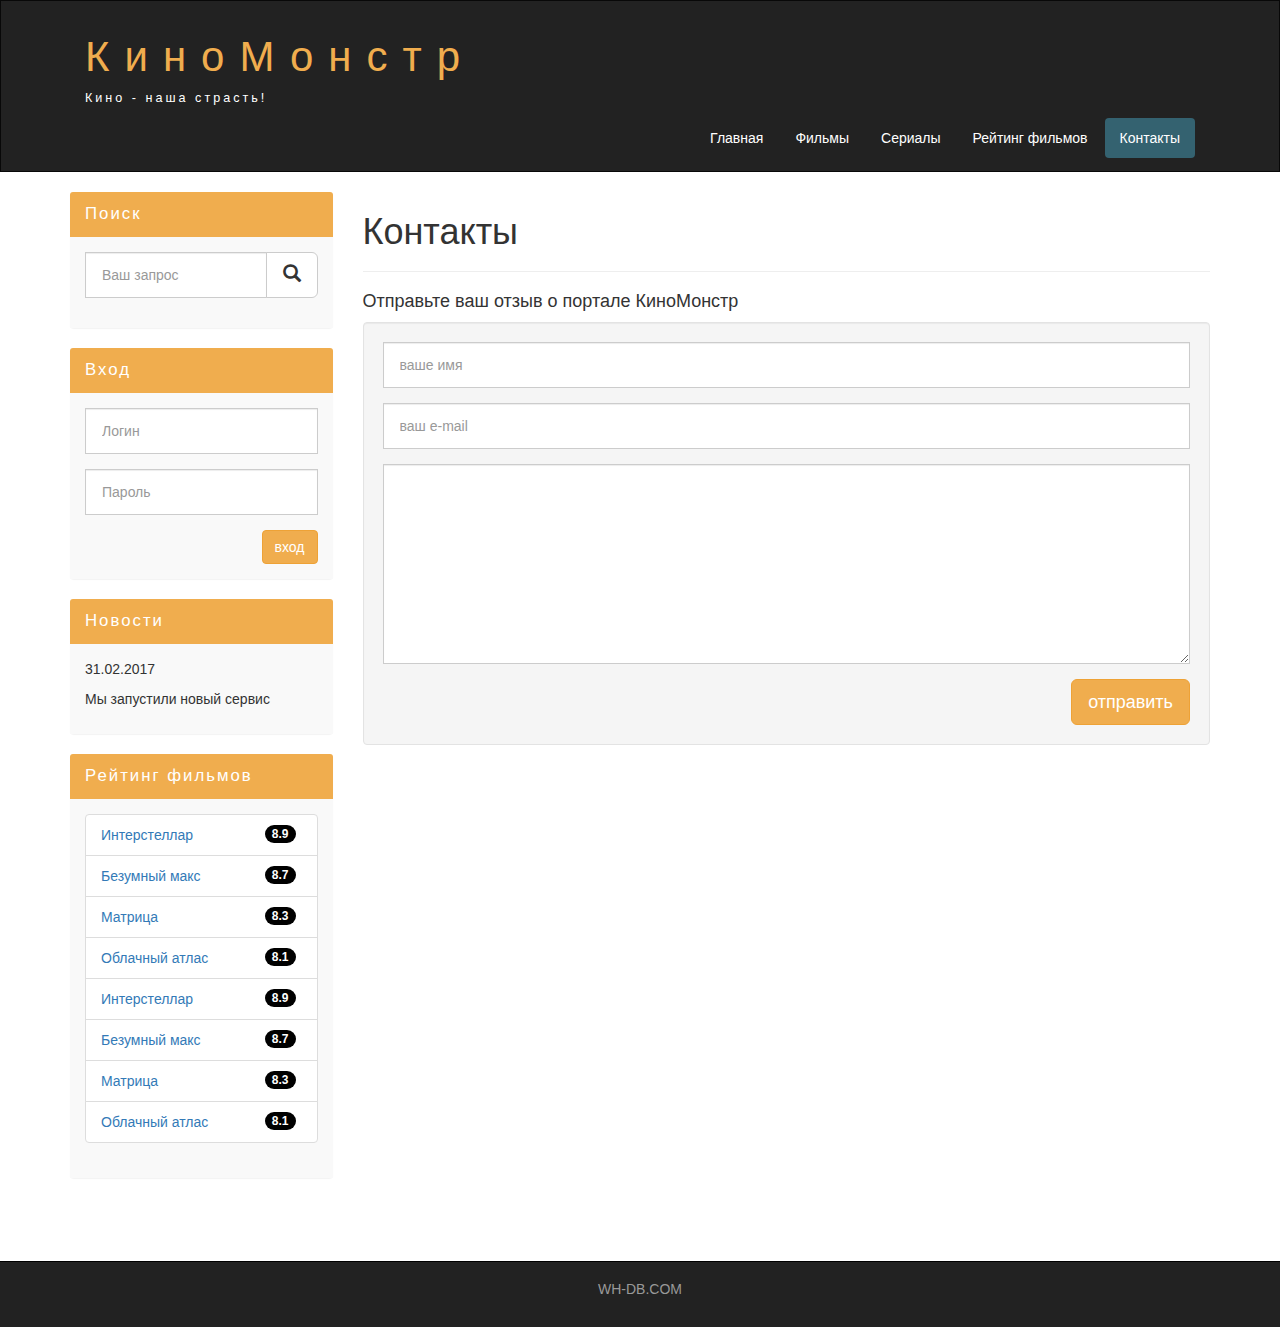
<file: kinomonster_bootstrap/contact.html>
<!DOCTYPE html>
<html lang="ru">
<head>
  <meta charset="utf-8">
  <meta http-equiv="X-UA-Compatible" content="IE=edge">
  <meta name="viewport" content="width=device-width, initial-scale=1">
  <!-- The above 3 meta tags *must* come first in the head; any other head content must come *after* these tags -->
  <title>Контакты</title>

  <!-- Bootstrap -->
  <link href="assets/css/bootstrap.min.css" rel="stylesheet">

  <!-- Main Style -->
  <link href="assets/css/style.css" rel="stylesheet">

  <!-- HTML5 shim and Respond.js for IE8 support of HTML5 elements and media queries -->
  <!-- WARNING: Respond.js doesn't work if you view the page via file:// -->
    <!--[if lt IE 9]>
      <script src="https://oss.maxcdn.com/html5shiv/3.7.3/html5shiv.min.js"></script>
      <script src="https://oss.maxcdn.com/respond/1.4.2/respond.min.js"></script>
    <![endif]-->
  </head>
  <body>


    <div class="container-fluid">
      <div class="row">

        <nav role="navigation" class="navbar navbar-inverse">
          <div class="container">
            <div class="navbar-header header">
              <div class="container">
                <div class="row">
                  <div class="col-lg-12">
                    <h1><a href="#">КиноМонстр</a></h1>
                    <p>Кино - наша страсть!</p>
                  </div>
                </div>
              </div>
              <button type="button" data-target="#navbarCollapse" data-toggle="collapse" class="navbar-toggle">
                <span class="sr-only">Toggle Navigation</span>
                <span class="icon-bar"></span>
                <span class="icon-bar"></span>
                <span class="icon-bar"></span>
              </button>
            </div>
            <div id="navbarCollapse" class="collapse navbar-collapse navbar-right">
              <ul class="nav nav-pills">
                <li><a href="index.html">Главная</a></li>
                <li><a href="films.html">Фильмы</a></li> 
                <li><a href="#">Сериалы</a></li>
                <li><a href="rating.html">Рейтинг фильмов</a></li>
                <li class="active"><a href="contact.html">Контакты</a></li>
              </ul>
            </div>
          </div>

        </nav>
      </div>
    </div>

    <div class="wrapper">

      <div class="container">

        <div class="row">

          <div class="col-lg-9 col-lg-push-3"> <!-- Меняем блоки местами col-lg-push-3 -->
            <form role="search" class="visible-xs">
              <div class="form-group">
                <div class="input-group">
                  <input type="search" class="form-control input-lg" placeholder="Ваш запрос">
                    <div class="input-group-btn">
                      <button class="btn btn-default btn-lg" type="submit">
                        <i class="glyphicon glyphicon-search"></i>
                      </button>
                    </div>
                </div>
              </div>
            </form>
            
             
            <h1>Контакты</h1>
            <hr>
            <h4>Отправьте ваш отзыв о портале КиноМонстр</h4>
            <form>
              <div class="well clearfix">
                <div class="form-group">
                  <input type="text" placeholder="ваше имя" class="form-control input-lg">
                </div>
                <div class="form-group">
                  <input type="text" placeholder="ваш e-mail" class="form-control input-lg">
                </div>
                <div class="form-group">
                  <textarea class="form-control"></textarea>
                </div>
                <button class="btn btn-lg btn-warning pull-right">отправить</button>
              </div>
            </form>
            

          </div>


          <div class="col-lg-3 col-lg-pull-9">
            <div class="panel panel-info hidden-xs">
              <div class="panel-heading">
                <div class="sidebar-header">Поиск</div>
              </div>
              <div class="panel-body">
                <form role="search">
                  <div class="form-group">
                    <div class="input-group">
                      <input type="search" class="form-control input-lg" placeholder="Ваш запрос">
                      <div class="input-group-btn">
                        <button class="btn btn-default btn-lg" type="submit">
                          <i class="glyphicon glyphicon-search"></i>
                        </button>
                      </div>
                    </div>
                  </div>
                </form>
              </div>
            </div>
            <div class="panel panel-info">
              <div class="panel-heading">
                <div class="sidebar-header">Вход</div>
              </div>
              <div class="panel-body">
                <form role="form">
                  <div class="form-group">
                    <input type="text" class="form-control input-lg" placeholder="Логин">
                  </div>
                  <div class="form-group">
                    <input type="password" class="form-control input-lg" placeholder="Пароль">
                  </div>
                  <button type="submit" class="btn btn-warning pull-right">вход</button>
                </form>
              </div>
            </div>


            <div class="panel panel-info">
              <div class="panel-heading">
                <div class="sidebar-header">Новости</div>
              </div>
              <div class="panel-body">
                <p>31.02.2017</p>
                <p>Мы запустили новый сервис</p>
              </div>
            </div>


            <div class="panel panel-info">
              <div class="panel-heading">
                <div class="sidebar-header">Рейтинг фильмов</div>
              </div>
              <div class="panel-body">
                <ul class="list-group">
                  <li class="list-group-item list-group-warning">
                    <span class="badge">8.9</span>
                    <a href="#">Интерстеллар</a>
                  </li>
                  <li class="list-group-item list-group-warning">
                    <span class="badge">8.7</span>
                    <a href="#">Безумный макс</a>
                  </li>
                  <li class="list-group-item list-group-warning">
                    <span class="badge">8.3</span>
                    <a href="#">Матрица</a>
                  </li>
                  <li class="list-group-item list-group-warning">
                    <span class="badge">8.1</span>
                    <a href="#">Облачный атлас</a>
                  </li>
                  <li class="list-group-item list-group-warning">
                    <span class="badge">8.9</span>
                    <a href="#">Интерстеллар</a>
                  </li>
                  <li class="list-group-item list-group-warning">
                    <span class="badge">8.7</span>
                    <a href="#">Безумный макс</a>
                  </li>
                  <li class="list-group-item list-group-warning">
                    <span class="badge">8.3</span>
                    <a href="#">Матрица</a>
                  </li>
                  <li class="list-group-item list-group-warning">
                    <span class="badge">8.1</span>
                    <a href="#">Облачный атлас</a>

                </ul>
              </div>
            </div>
          </div>


              </div>

            </div>

          </div>

          <div class="clear"></div>

        </div>


        <footer>
          <div class="container">
            <p class="text-center">
              <a href="http://ru.wh-db.com">WH-DB.COM</a>
            </p>
          </div>
        </footer>

        <!-- jQuery (necessary for Bootstrap's JavaScript plugins) -->
        <script src="https://ajax.googleapis.com/ajax/libs/jquery/1.12.4/jquery.min.js"></script>
        <!-- Include all compiled plugins (below), or include individual files as needed -->
        <script src="assets/js/bootstrap.min.js"></script>
      </body>
      </html>
</file>
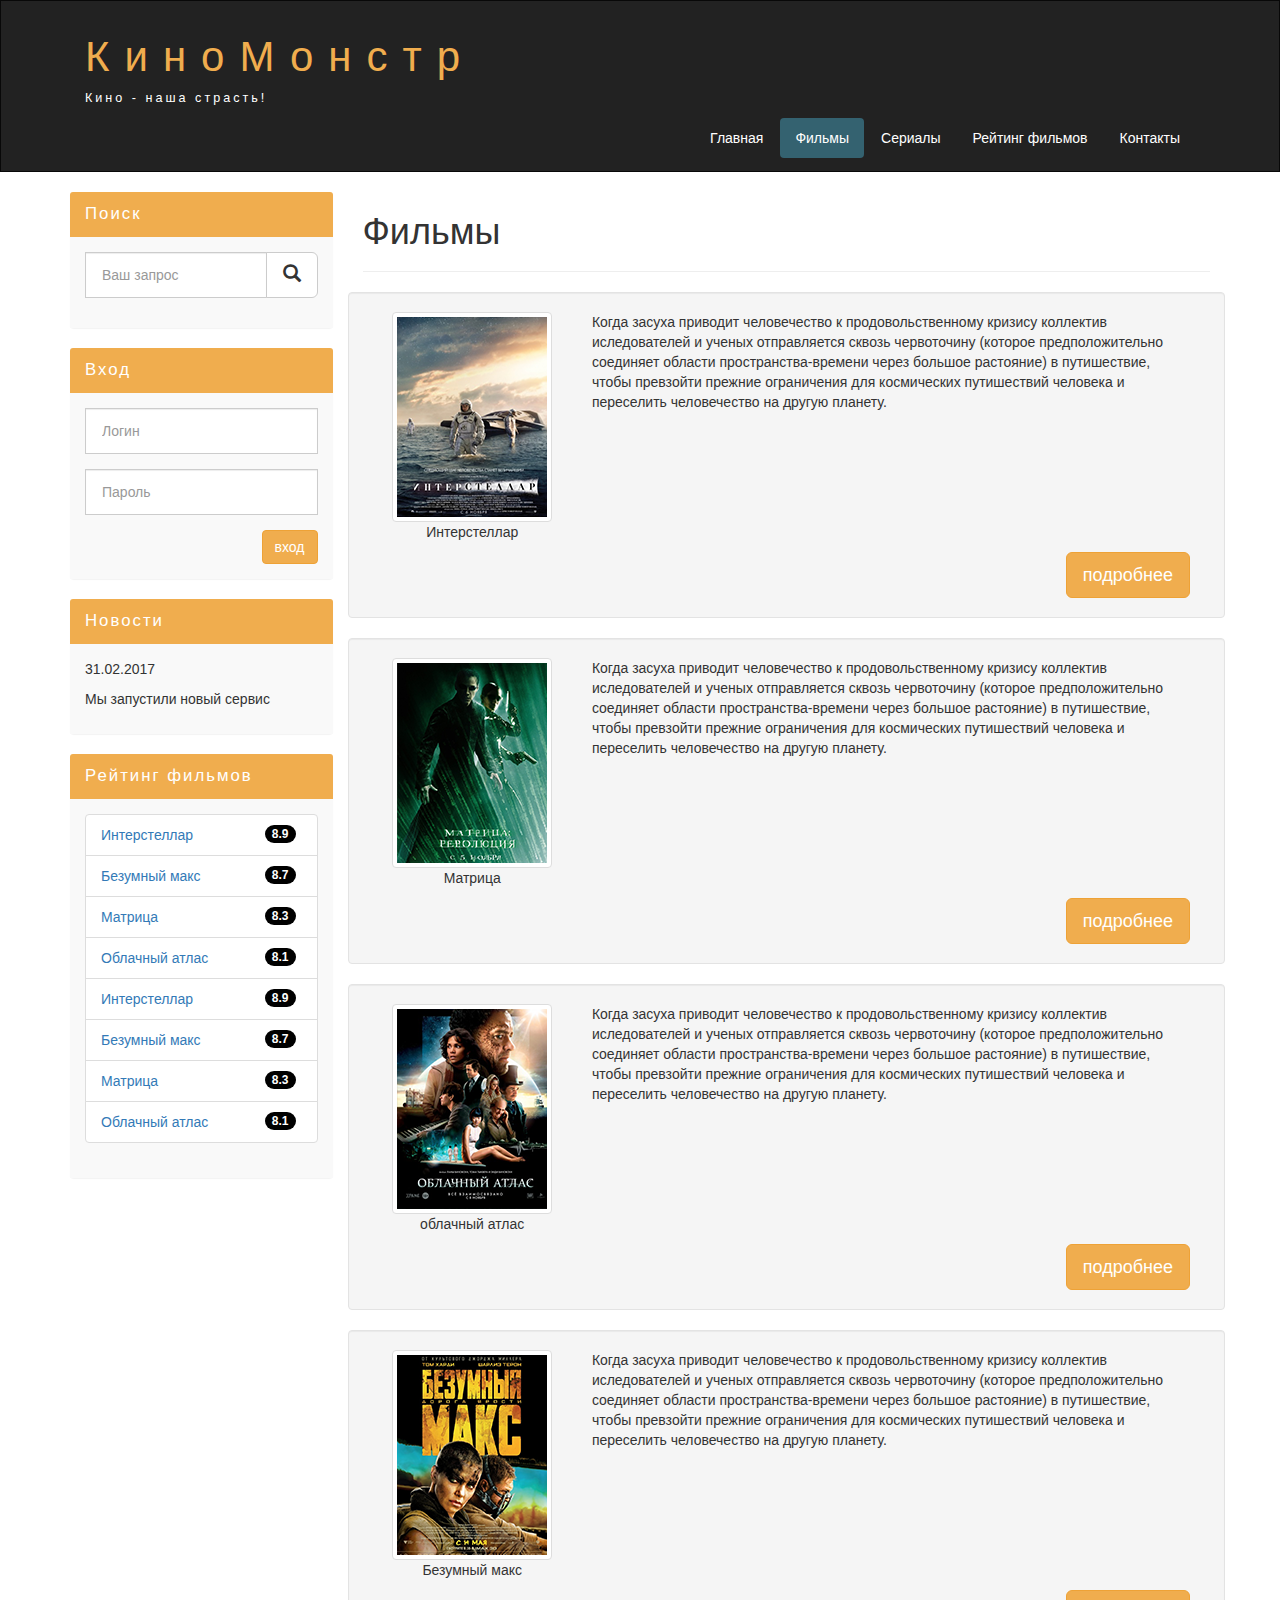
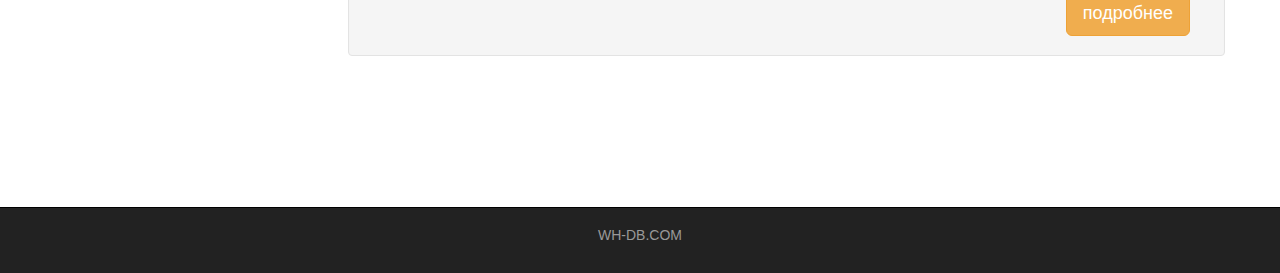
<file: kinomonster_bootstrap/films.html>
<!DOCTYPE html>
<html lang="ru">
<head>
  <meta charset="utf-8">
  <meta http-equiv="X-UA-Compatible" content="IE=edge">
  <meta name="viewport" content="width=device-width, initial-scale=1">
  <!-- The above 3 meta tags *must* come first in the head; any other head content must come *after* these tags -->
  <title>Фильмы</title>

  <!-- Bootstrap -->
  <link href="assets/css/bootstrap.min.css" rel="stylesheet">

  <!-- Main Style -->
  <link href="assets/css/style.css" rel="stylesheet">

  <!-- HTML5 shim and Respond.js for IE8 support of HTML5 elements and media queries -->
  <!-- WARNING: Respond.js doesn't work if you view the page via file:// -->
    <!--[if lt IE 9]>
      <script src="https://oss.maxcdn.com/html5shiv/3.7.3/html5shiv.min.js"></script>
      <script src="https://oss.maxcdn.com/respond/1.4.2/respond.min.js"></script>
    <![endif]-->
  </head>
  <body>


    <div class="container-fluid">
      <div class="row">

        <nav role="navigation" class="navbar navbar-inverse">
          <div class="container">
            <div class="navbar-header header">
              <div class="container">
                <div class="row">
                  <div class="col-lg-12">
                    <h1><a href="#">КиноМонстр</a></h1>
                    <p>Кино - наша страсть!</p>
                  </div>
                </div>
              </div>
              <button type="button" data-target="#navbarCollapse" data-toggle="collapse" class="navbar-toggle">
                <span class="sr-only">Toggle Navigation</span>
                <span class="icon-bar"></span>
                <span class="icon-bar"></span>
                <span class="icon-bar"></span>
              </button>
            </div>
            <div id="navbarCollapse" class="collapse navbar-collapse navbar-right">
              <ul class="nav nav-pills">
                <li><a href="index.html">Главная</a></li>
                <li class="active"><a href="films.html">Фильмы</a></li>
                <li><a href="#">Сериалы</a></li>
                <li><a href="rating.html">Рейтинг фильмов</a></li>
                <li><a href="contact.html">Контакты</a></li>
              </ul>
            </div>
          </div>

        </nav>
      </div>
    </div>

    <div class="wrapper">

      <div class="container">

        <div class="row">

          <div class="col-lg-9 col-lg-push-3"> <!-- Меняем блоки местами col-lg-push-3 -->
            <form role="search" class="visible-xs">
              <div class="form-group">
                <div class="input-group">
                  <input type="search" class="form-control input-lg" placeholder="Ваш запрос">
                    <div class="input-group-btn">
                      <button class="btn btn-default btn-lg" type="submit">
                        <i class="glyphicon glyphicon-search"></i>
                      </button>
                    </div>
                </div>
              </div>
            </form>
            
            <h1>Фильмы</h1>
            <hr>

            <!-- <div class="media well">
              <div class="media-left media-middle">
                <a href="#">
                  <img class="media-object img-thumbnail" src="assets/img/cloud.png" alt="...">
                </a>
              </div>
              <div class="media-body">
                <p>
                  Когда засуха приводит человечество к продовольственному кризису коллектив иследователей и ученых отправляется сквозь червоточину (которое 
                  предположительно соединяет области пространства-времени через большое растояние) в путишествие, чтобы превзойти прежние ограничения для 
                  космических путишествий человека и переселить человечество на другую планету.
                </p>
              </div>
              <a href="" class="btn btn-lg btn-warning pull-right">подробнее</a>
            </div> -->


            <div class="row">
              <div class="well clearfix">
                <div class="col-lg-3 col-md-2 text-center">
                  <img class="img-thumbnail" src="assets/img/inter.png" alt="интерстеллар">
                  <p>Интерстеллар</p>
                </div>

                <div class="col-lg-9 col-md-10">
                  <p>
                    Когда засуха приводит человечество к продовольственному кризису коллектив иследователей и ученых отправляется сквозь червоточину (которое 
                    предположительно соединяет области пространства-времени через большое растояние) в путишествие, чтобы превзойти прежние ограничения для 
                    космических путишествий человека и переселить человечество на другую планету.
                  </p>
                </div>

                <div class="col-lg-12">
                  <a href="show.html" class="btn btn-lg btn-warning pull-right">подробнее</a>
                </div>

              </div>
            </div>



            <div class="row">
              <div class="well clearfix">
                <div class="col-lg-3 col-md-2 text-center">
                  <img class="img-thumbnail" src="assets/img/matrix.png" alt="матрица">
                  <p>Матрица</p>
                </div>

                <div class="col-lg-9 col-md-10">
                  <p>
                    Когда засуха приводит человечество к продовольственному кризису коллектив иследователей и ученых отправляется сквозь червоточину (которое 
                    предположительно соединяет области пространства-времени через большое растояние) в путишествие, чтобы превзойти прежние ограничения для 
                    космических путишествий человека и переселить человечество на другую планету.
                  </p>
                </div>

                <div class="col-lg-12">
                  <a href="" class="btn btn-lg btn-warning pull-right">подробнее</a>
                </div>

              </div>
            </div>

            <div class="row">
              <div class="well clearfix">
                <div class="col-lg-3 col-md-2 text-center">
                  <img class="img-thumbnail" src="assets/img/cloud.png" alt="облачный атлас">
                  <p>облачный атлас</p>
                </div>

                <div class="col-lg-9 col-md-10">
                  <p>
                    Когда засуха приводит человечество к продовольственному кризису коллектив иследователей и ученых отправляется сквозь червоточину (которое 
                    предположительно соединяет области пространства-времени через большое растояние) в путишествие, чтобы превзойти прежние ограничения для 
                    космических путишествий человека и переселить человечество на другую планету.
                  </p>
                </div>

                <div class="col-lg-12">
                  <a href="" class="btn btn-lg btn-warning pull-right">подробнее</a>
                </div>

              </div>
            </div>


            <div class="row">
              <div class="well clearfix">
                <div class="col-lg-3 col-md-2 text-center">
                  <img class="img-thumbnail" src="assets/img/max.png" alt="Безумный макс">
                  <p>Безумный макс</p>
                </div>

                <div class="col-lg-9 col-md-10">
                  <p>
                    Когда засуха приводит человечество к продовольственному кризису коллектив иследователей и ученых отправляется сквозь червоточину (которое 
                    предположительно соединяет области пространства-времени через большое растояние) в путишествие, чтобы превзойти прежние ограничения для 
                    космических путишествий человека и переселить человечество на другую планету.
                  </p>
                </div>

                <div class="col-lg-12">
                  <a href="" class="btn btn-lg btn-warning pull-right">подробнее</a>
                </div>

              </div>
            </div>


            <div class="margin-8"></div>

          </div>


          <div class="col-lg-3 col-lg-pull-9">
            <div class="panel panel-info hidden-xs">
              <div class="panel-heading">
                <div class="sidebar-header">Поиск</div>
              </div>
              <div class="panel-body">
                <form role="search">
                  <div class="form-group">
                    <div class="input-group">
                      <input type="search" class="form-control input-lg" placeholder="Ваш запрос">
                      <div class="input-group-btn">
                        <button class="btn btn-default btn-lg" type="submit">
                          <i class="glyphicon glyphicon-search"></i>
                        </button>
                      </div>
                    </div>
                  </div>
                </form>
              </div>
            </div>
            <div class="panel panel-info">
              <div class="panel-heading">
                <div class="sidebar-header">Вход</div>
              </div>
              <div class="panel-body">
                <form role="form">
                  <div class="form-group">
                    <input type="text" class="form-control input-lg" placeholder="Логин">
                  </div>
                  <div class="form-group">
                    <input type="password" class="form-control input-lg" placeholder="Пароль">
                  </div>
                  <button type="submit" class="btn btn-warning pull-right">вход</button>
                </form>
              </div>
            </div>


            <div class="panel panel-info">
              <div class="panel-heading">
                <div class="sidebar-header">Новости</div>
              </div>
              <div class="panel-body">
                <p>31.02.2017</p>
                <p>Мы запустили новый сервис</p>
              </div>
            </div>


            <div class="panel panel-info">
              <div class="panel-heading">
                <div class="sidebar-header">Рейтинг фильмов</div>
              </div>
              <div class="panel-body">
                <ul class="list-group">
                  <li class="list-group-item list-group-warning">
                    <span class="badge">8.9</span>
                    <a href="#">Интерстеллар</a>
                  </li>
                  <li class="list-group-item list-group-warning">
                    <span class="badge">8.7</span>
                    <a href="#">Безумный макс</a>
                  </li>
                  <li class="list-group-item list-group-warning">
                    <span class="badge">8.3</span>
                    <a href="#">Матрица</a>
                  </li>
                  <li class="list-group-item list-group-warning">
                    <span class="badge">8.1</span>
                    <a href="#">Облачный атлас</a>
                  </li>
                  <li class="list-group-item list-group-warning">
                    <span class="badge">8.9</span>
                    <a href="#">Интерстеллар</a>
                  </li>
                  <li class="list-group-item list-group-warning">
                    <span class="badge">8.7</span>
                    <a href="#">Безумный макс</a>
                  </li>
                  <li class="list-group-item list-group-warning">
                    <span class="badge">8.3</span>
                    <a href="#">Матрица</a>
                  </li>
                  <li class="list-group-item list-group-warning">
                    <span class="badge">8.1</span>
                    <a href="#">Облачный атлас</a>

                </ul>
              </div>
            </div>
          </div>


              </div>

            </div>

          </div>

          <div class="clear"></div>

        </div>


        <footer>
          <div class="container">
            <p class="text-center">
              <a href="http://ru.wh-db.com">WH-DB.COM</a>
            </p>
          </div>
        </footer>

        <!-- jQuery (necessary for Bootstrap's JavaScript plugins) -->
        <script src="https://ajax.googleapis.com/ajax/libs/jquery/1.12.4/jquery.min.js"></script>
        <!-- Include all compiled plugins (below), or include individual files as needed -->
        <script src="assets/js/bootstrap.min.js"></script>
      </body>
      </html>
</file>
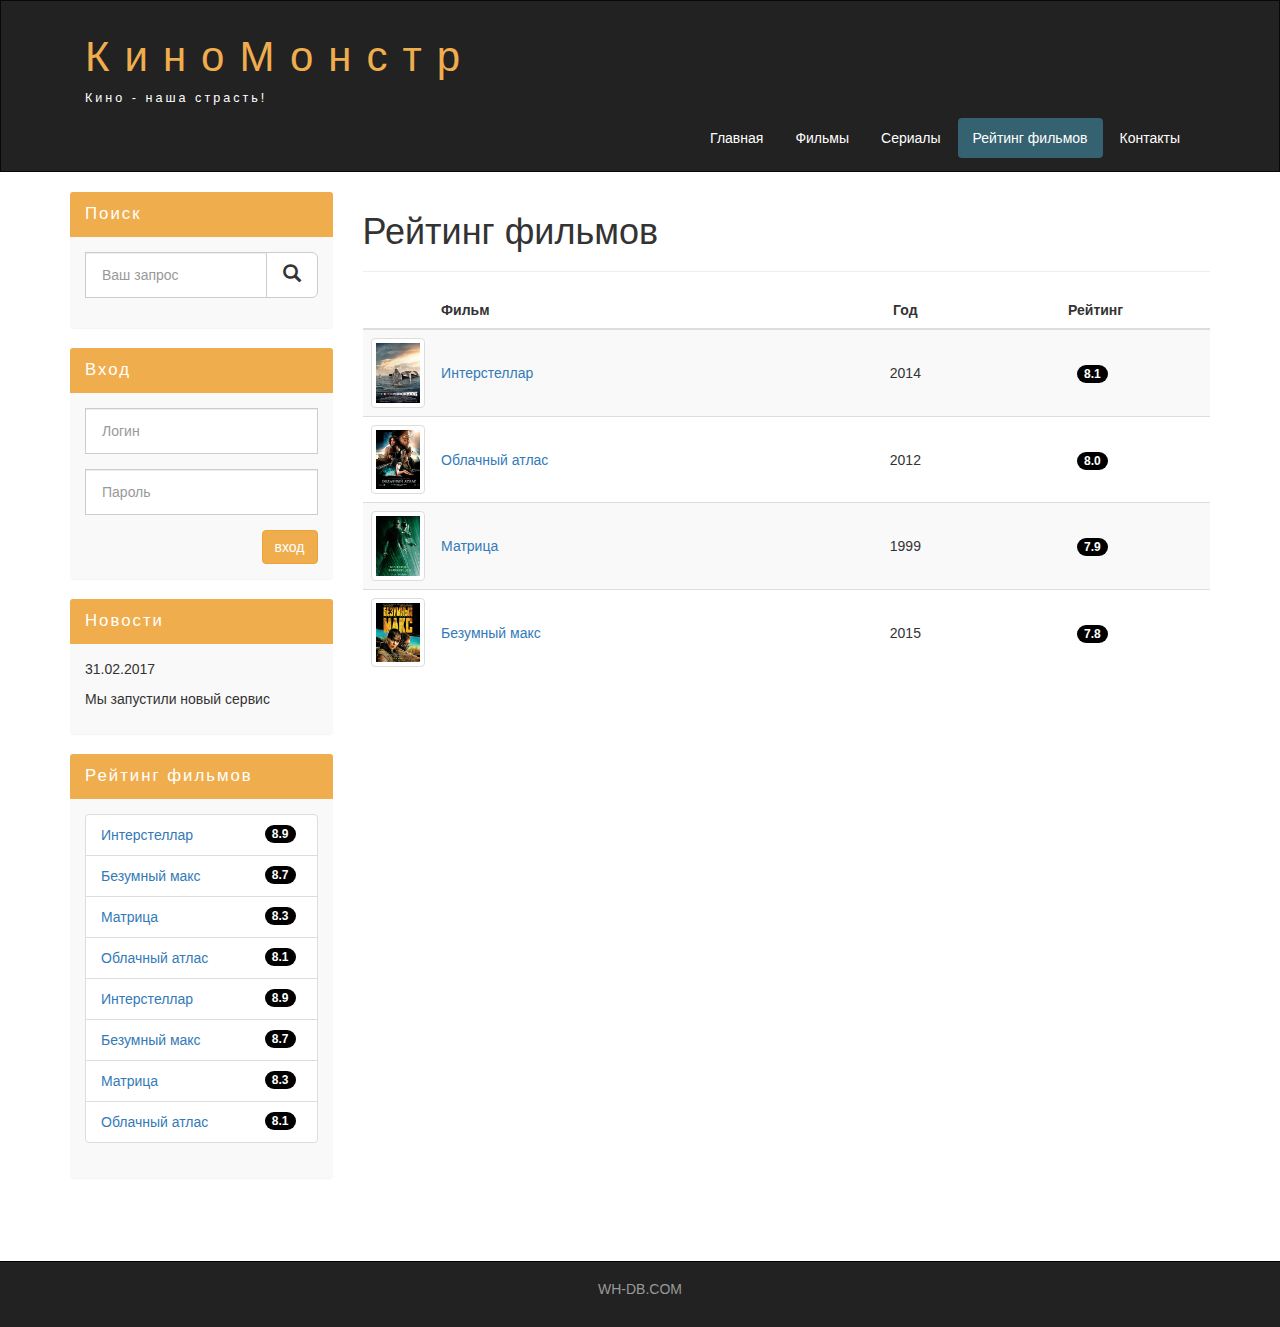
<file: kinomonster_bootstrap/rating.html>
<!DOCTYPE html>
<html lang="ru">
<head>
  <meta charset="utf-8">
  <meta http-equiv="X-UA-Compatible" content="IE=edge">
  <meta name="viewport" content="width=device-width, initial-scale=1">
  <!-- The above 3 meta tags *must* come first in the head; any other head content must come *after* these tags -->
  <title>Рейтинг фильмов</title>

  <!-- Bootstrap -->
  <link href="assets/css/bootstrap.min.css" rel="stylesheet">

  <!-- Main Style -->
  <link href="assets/css/style.css" rel="stylesheet">

  <!-- HTML5 shim and Respond.js for IE8 support of HTML5 elements and media queries -->
  <!-- WARNING: Respond.js doesn't work if you view the page via file:// -->
    <!--[if lt IE 9]>
      <script src="https://oss.maxcdn.com/html5shiv/3.7.3/html5shiv.min.js"></script>
      <script src="https://oss.maxcdn.com/respond/1.4.2/respond.min.js"></script>
    <![endif]-->
  </head>
  <body>


    <div class="container-fluid">
      <div class="row">

        <nav role="navigation" class="navbar navbar-inverse">
          <div class="container">
            <div class="navbar-header header">
              <div class="container">
                <div class="row">
                  <div class="col-lg-12">
                    <h1><a href="#">КиноМонстр</a></h1>
                    <p>Кино - наша страсть!</p>
                  </div>
                </div>
              </div>
              <button type="button" data-target="#navbarCollapse" data-toggle="collapse" class="navbar-toggle">
                <span class="sr-only">Toggle Navigation</span>
                <span class="icon-bar"></span>
                <span class="icon-bar"></span>
                <span class="icon-bar"></span>
              </button>
            </div>
            <div id="navbarCollapse" class="collapse navbar-collapse navbar-right">
              <ul class="nav nav-pills">
                <li><a href="index.html">Главная</a></li>
                <li><a href="films.html">Фильмы</a></li> 
                <li><a href="#">Сериалы</a></li>
                <li class="active"><a href="rating.html">Рейтинг фильмов</a></li>
                <li><a href="contact.html">Контакты</a></li>
              </ul>
            </div>
          </div>

        </nav>
      </div>
    </div>

    <div class="wrapper">

      <div class="container">

        <div class="row">

          <div class="col-lg-9 col-lg-push-3"> <!-- Меняем блоки местами col-lg-push-3 -->
            <form role="search" class="visible-xs">
              <div class="form-group">
                <div class="input-group">
                  <input type="search" class="form-control input-lg" placeholder="Ваш запрос">
                    <div class="input-group-btn">
                      <button class="btn btn-default btn-lg" type="submit">
                        <i class="glyphicon glyphicon-search"></i>
                      </button>
                    </div>
                </div>
              </div>
            </form>
            
             
            <h1>Рейтинг фильмов</h1>
            <hr>

            <table class="table table-striped">
              <thead>
                <tr>
                  <th></th>
                  <th>Фильм</th>
                  <th class="text-center">Год</th>
                  <th class="text-center">Рейтинг</th>
                </tr>
              </thead>
              <tbody>
                <tr>
                  <td class="col-lg-1 col-md-1 col-xs-2">
                    <img class="img-responsive img-thumbnail" src="assets/img/inter.png" alt="интерстеллар">
                  </td>
                  <td class="vert-align"><a href="show.html">Интерстеллар</a></td>
                  <td class="text-center vert-align">2014</td>
                  <td class="text-center vert-align"><span class="badge">8.1</span></td>
                </tr>
                <tr>
                  <td class="col-lg-1 col-md-1 col-xs-2">
                    <img class="img-responsive img-thumbnail" src="assets/img/cloud.png" alt="Облачный атлас">
                  </td>
                  <td class="vert-align"><a href="#">Облачный атлас</a></td>
                  <td class="text-center vert-align">2012</td>
                  <td class="text-center vert-align"><span class="badge">8.0</span></td>
                </tr>
                <tr>
                  <td class="col-lg-1 col-md-1 col-xs-2">
                    <img class="img-responsive img-thumbnail" src="assets/img/matrix.png" alt="матрица">
                  </td>
                  <td class="vert-align"><a href="#">Матрица</a></td>
                  <td class="text-center vert-align">1999</td>
                  <td class="text-center vert-align"><span class="badge">7.9</span></td>
                </tr>
                <tr>
                  <td class="col-lg-1 col-md-1 col-xs-2">
                    <img class="img-responsive img-thumbnail" src="assets/img/max.png" alt="Безумный макс">
                  </td>
                  <td class="vert-align"><a href="#">Безумный макс</a></td>
                  <td class="text-center vert-align">2015</td>
                  <td class="text-center vert-align"><span class="badge">7.8</span></td>
                </tr>
              </tbody>
            </table>
            

          </div>


          <div class="col-lg-3 col-lg-pull-9">
            <div class="panel panel-info hidden-xs">
              <div class="panel-heading">
                <div class="sidebar-header">Поиск</div>
              </div>
              <div class="panel-body">
                <form role="search">
                  <div class="form-group">
                    <div class="input-group">
                      <input type="search" class="form-control input-lg" placeholder="Ваш запрос">
                      <div class="input-group-btn">
                        <button class="btn btn-default btn-lg" type="submit">
                          <i class="glyphicon glyphicon-search"></i>
                        </button>
                      </div>
                    </div>
                  </div>
                </form>
              </div>
            </div>
            <div class="panel panel-info">
              <div class="panel-heading">
                <div class="sidebar-header">Вход</div>
              </div>
              <div class="panel-body">
                <form role="form">
                  <div class="form-group">
                    <input type="text" class="form-control input-lg" placeholder="Логин">
                  </div>
                  <div class="form-group">
                    <input type="password" class="form-control input-lg" placeholder="Пароль">
                  </div>
                  <button type="submit" class="btn btn-warning pull-right">вход</button>
                </form>
              </div>
            </div>


            <div class="panel panel-info">
              <div class="panel-heading">
                <div class="sidebar-header">Новости</div>
              </div>
              <div class="panel-body">
                <p>31.02.2017</p>
                <p>Мы запустили новый сервис</p>
              </div>
            </div>


            <div class="panel panel-info">
              <div class="panel-heading">
                <div class="sidebar-header">Рейтинг фильмов</div>
              </div>
              <div class="panel-body">
                <ul class="list-group">
                  <li class="list-group-item list-group-warning">
                    <span class="badge">8.9</span>
                    <a href="#">Интерстеллар</a>
                  </li>
                  <li class="list-group-item list-group-warning">
                    <span class="badge">8.7</span>
                    <a href="#">Безумный макс</a>
                  </li>
                  <li class="list-group-item list-group-warning">
                    <span class="badge">8.3</span>
                    <a href="#">Матрица</a>
                  </li>
                  <li class="list-group-item list-group-warning">
                    <span class="badge">8.1</span>
                    <a href="#">Облачный атлас</a>
                  </li>
                  <li class="list-group-item list-group-warning">
                    <span class="badge">8.9</span>
                    <a href="#">Интерстеллар</a>
                  </li>
                  <li class="list-group-item list-group-warning">
                    <span class="badge">8.7</span>
                    <a href="#">Безумный макс</a>
                  </li>
                  <li class="list-group-item list-group-warning">
                    <span class="badge">8.3</span>
                    <a href="#">Матрица</a>
                  </li>
                  <li class="list-group-item list-group-warning">
                    <span class="badge">8.1</span>
                    <a href="#">Облачный атлас</a>

                </ul>
              </div>
            </div>
          </div>


              </div>

            </div>

          </div>

          <div class="clear"></div>

        </div>


        <footer>
          <div class="container">
            <p class="text-center">
              <a href="http://ru.wh-db.com">WH-DB.COM</a>
            </p>
          </div>
        </footer>

        <!-- jQuery (necessary for Bootstrap's JavaScript plugins) -->
        <script src="https://ajax.googleapis.com/ajax/libs/jquery/1.12.4/jquery.min.js"></script>
        <!-- Include all compiled plugins (below), or include individual files as needed -->
        <script src="assets/js/bootstrap.min.js"></script>
      </body>
      </html>
</file>
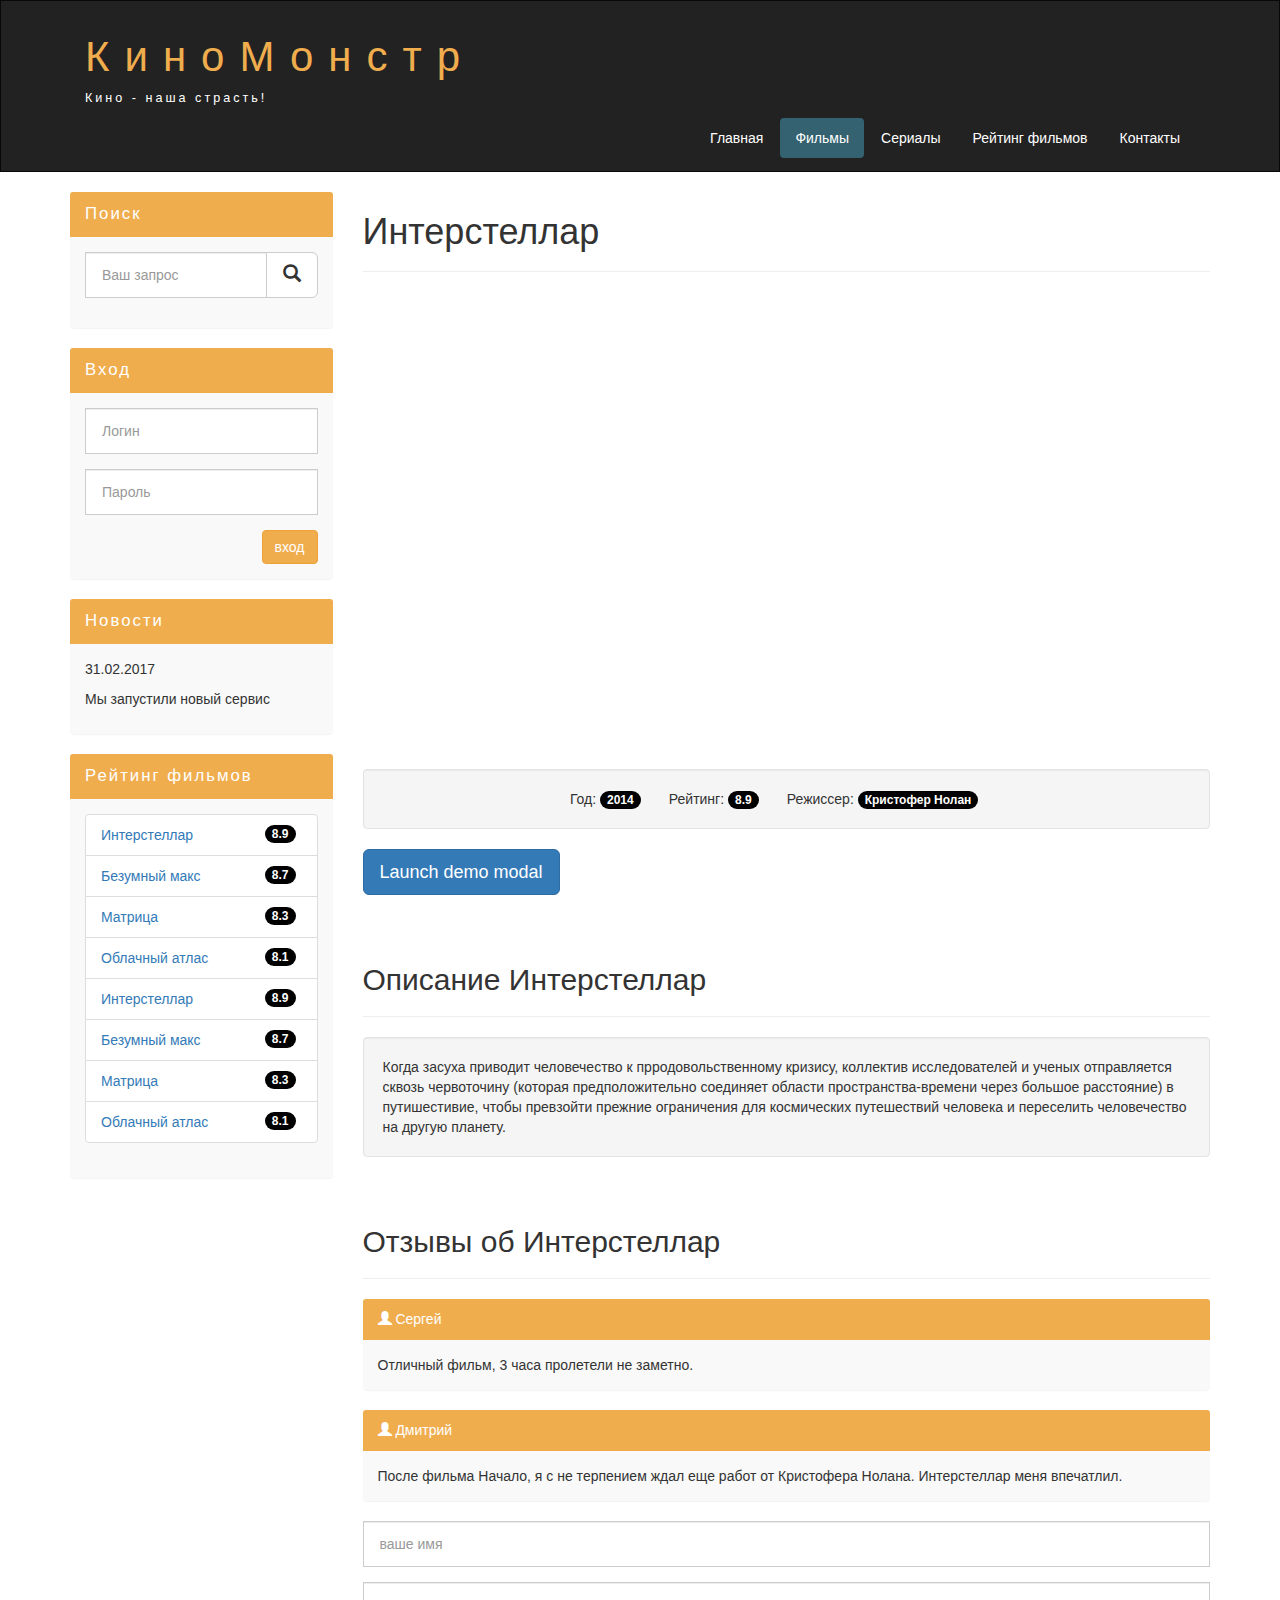
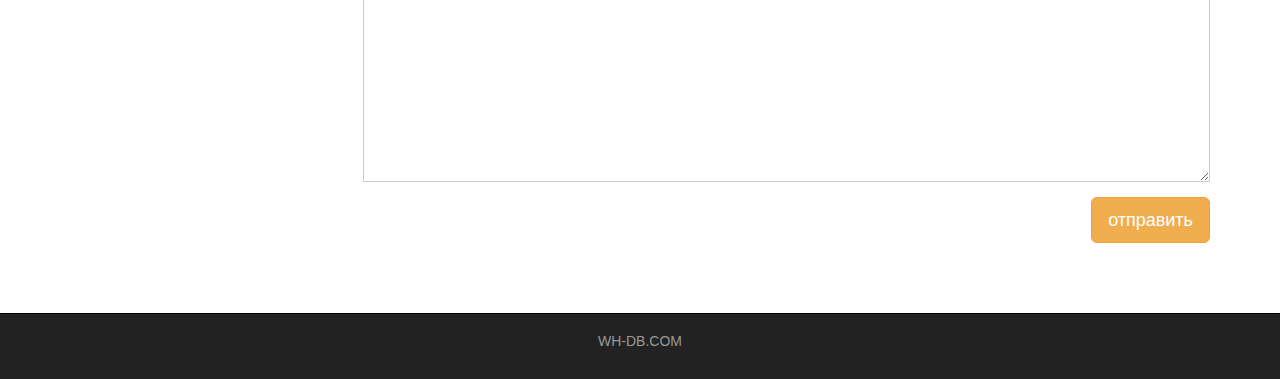
<file: kinomonster_bootstrap/show.html>
<!DOCTYPE html>
<html lang="ru">
<head>
  <meta charset="utf-8">
  <meta http-equiv="X-UA-Compatible" content="IE=edge">
  <meta name="viewport" content="width=device-width, initial-scale=1">
  <!-- The above 3 meta tags *must* come first in the head; any other head content must come *after* these tags -->
  <title>Фильмы</title>

  <!-- Bootstrap -->
  <link href="assets/css/bootstrap.min.css" rel="stylesheet">

  <!-- Main Style -->
  <link href="assets/css/style.css" rel="stylesheet">

  <!-- HTML5 shim and Respond.js for IE8 support of HTML5 elements and media queries -->
  <!-- WARNING: Respond.js doesn't work if you view the page via file:// -->
    <!--[if lt IE 9]>
      <script src="https://oss.maxcdn.com/html5shiv/3.7.3/html5shiv.min.js"></script>
      <script src="https://oss.maxcdn.com/respond/1.4.2/respond.min.js"></script>
    <![endif]-->
  </head>
  <body>


    <div class="container-fluid">
      <div class="row">

        <nav role="navigation" class="navbar navbar-inverse">
          <div class="container">
            <div class="navbar-header header">
              <div class="container">
                <div class="row">
                  <div class="col-lg-12">
                    <h1><a href="#">КиноМонстр</a></h1>
                    <p>Кино - наша страсть!</p>
                  </div>
                </div>
              </div>
              <button type="button" data-target="#navbarCollapse" data-toggle="collapse" class="navbar-toggle">
                <span class="sr-only">Toggle Navigation</span>
                <span class="icon-bar"></span>
                <span class="icon-bar"></span>
                <span class="icon-bar"></span>
              </button>
            </div>
            <div id="navbarCollapse" class="collapse navbar-collapse navbar-right">
              <ul class="nav nav-pills">
                <li><a href="index.html">Главная</a></li>
                <li class="active"><a href="films.html">Фильмы</a></li>
                <li><a href="#">Сериалы</a></li>
                <li><a href="rating.html">Рейтинг фильмов</a></li>
                <li><a href="contact.html">Контакты</a></li>
              </ul>
            </div>
          </div>

        </nav>
      </div>
    </div>

    <div class="wrapper">

      <div class="container">

        <div class="row">

          <div class="col-lg-9 col-lg-push-3"> <!-- Меняем блоки местами col-lg-push-3 -->
            <form role="search" class="visible-xs">
              <div class="form-group">
                <div class="input-group">
                  <input type="search" class="form-control input-lg" placeholder="Ваш запрос">
                    <div class="input-group-btn">
                      <button class="btn btn-default btn-lg" type="submit">
                        <i class="glyphicon glyphicon-search"></i>
                      </button>
                    </div>
                </div>
              </div>
            </form>
            

            <h1>Интерстеллар</h1>
            <hr>
            <div class="embed-responsive embed-responsive-16by9">
              <iframe class="embed-responsive-item" src="https://www.youtube.com/embed/R5KHoE_8dgo" frameborder="0" allow="accelerometer; autoplay; encrypted-media; gyroscope; picture-in-picture" allowfullscreen></iframe>
            </div>
            <div class="well info-blok text-center">
               Год: <span class="badge">2014</span>
               Рейтинг: <span class="badge">8.9</span>
               Режиссер: <span class="badge">Кристофер Нолан</span>
            </div>


<!-- Button trigger modal -->
<button type="button" class="btn btn-primary btn-lg" data-toggle="modal" data-target="#myModal">
  Launch demo modal
</button>

<!-- Modal -->
<div class="modal fade" id="myModal" tabindex="-1" role="dialog" aria-labelledby="myModalLabel">
  <div class="modal-dialog" role="document">
    <div class="modal-content">
      <div class="modal-header">
        <button type="button" class="close" data-dismiss="modal" aria-label="Close"><span aria-hidden="true">&times;</span></button>
        <h4 class="modal-title" id="myModalLabel">Приветствие!</h4>
      </div>
      <div class="modal-body">
        Всем привет:)
      </div>
      <div class="modal-footer">
        <button type="button" class="btn btn-default" data-dismiss="modal">Close</button>
        <button type="button" class="btn btn-primary">Save changes</button>
      </div>
    </div>
  </div>
</div>









            
            <div class="margin-8"></div>

            <h2>Описание Интерстеллар</h2>
            <hr>            
            <div class="well">
              Когда засуха приводит человечество к прродовольственному кризису, коллектив исследователей и ученых отправляется 
              сквозь червоточину (которая предположительно соединяет области пространства-времени через большое расстояние) в 
              путишестивие, чтобы превзойти прежние ограничения для космических путешествий человека и переселить человечество
              на другую планету.
            </div>
            <div class="margin-8"></div>
            <h2>Отзывы об Интерстеллар</h2>
            <hr>
            <div class="panel panel-info">
              <div class="panel-heading"><i class="glyphicon glyphicon-user"></i> <span>Сергей</span></div>
              <div class="panel-body">
                Отличный фильм, 3 часа пролетели не заметно.
              </div>
            </div>
            <div class="panel panel-info">
              <div class="panel-heading"><i class="glyphicon glyphicon-user"></i> <span>Дмитрий</span></div>
              <div class="panel-body">
                После фильма Начало, я с не терпением ждал еще работ от Кристофера Нолана. Интерстеллар меня впечатлил.
              </div>
            </div>
            <form>
              <div class="form-group">
                <input type="text" placeholder="ваше имя" class="form-control input-lg">
              </div>
              <div class="form-group">
                <textarea class="form-control"></textarea>
              </div>
              <button class="btn btn-lg btn-warning pull-right">отправить</button>
            </form>
            <div class="margin-8"></div>
          </div>


          <div class="col-lg-3 col-lg-pull-9">
            <div class="panel panel-info hidden-xs">
              <div class="panel-heading">
                <div class="sidebar-header">Поиск</div>
              </div>
              <div class="panel-body">
                <form role="search">
                  <div class="form-group">
                    <div class="input-group">
                      <input type="search" class="form-control input-lg" placeholder="Ваш запрос">
                      <div class="input-group-btn">
                        <button class="btn btn-default btn-lg" type="submit">
                          <i class="glyphicon glyphicon-search"></i>
                        </button>
                      </div>
                    </div>
                  </div>
                </form>
              </div>
            </div>
            <div class="panel panel-info">
              <div class="panel-heading">
                <div class="sidebar-header">Вход</div>
              </div>
              <div class="panel-body">
                <form role="form">
                  <div class="form-group">
                    <input type="text" class="form-control input-lg" placeholder="Логин">
                  </div>
                  <div class="form-group">
                    <input type="password" class="form-control input-lg" placeholder="Пароль">
                  </div>
                  <button type="submit" class="btn btn-warning pull-right">вход</button>
                </form>
              </div>
            </div>


            <div class="panel panel-info">
              <div class="panel-heading">
                <div class="sidebar-header">Новости</div>
              </div>
              <div class="panel-body">
                <p>31.02.2017</p>
                <p>Мы запустили новый сервис</p>
              </div>
            </div>


            <div class="panel panel-info">
              <div class="panel-heading">
                <div class="sidebar-header">Рейтинг фильмов</div>
              </div>
              <div class="panel-body">
                <ul class="list-group">
                  <li class="list-group-item list-group-warning">
                    <span class="badge">8.9</span>
                    <a href="#">Интерстеллар</a>
                  </li>
                  <li class="list-group-item list-group-warning">
                    <span class="badge">8.7</span>
                    <a href="#">Безумный макс</a>
                  </li>
                  <li class="list-group-item list-group-warning">
                    <span class="badge">8.3</span>
                    <a href="#">Матрица</a>
                  </li>
                  <li class="list-group-item list-group-warning">
                    <span class="badge">8.1</span>
                    <a href="#">Облачный атлас</a>
                  </li>
                  <li class="list-group-item list-group-warning">
                    <span class="badge">8.9</span>
                    <a href="#">Интерстеллар</a>
                  </li>
                  <li class="list-group-item list-group-warning">
                    <span class="badge">8.7</span>
                    <a href="#">Безумный макс</a>
                  </li>
                  <li class="list-group-item list-group-warning">
                    <span class="badge">8.3</span>
                    <a href="#">Матрица</a>
                  </li>
                  <li class="list-group-item list-group-warning">
                    <span class="badge">8.1</span>
                    <a href="#">Облачный атлас</a>

                </ul>
              </div>
            </div>
          </div>


              </div>

            </div>

          </div>

          <div class="clear"></div>

        </div>


        <footer>
          <div class="container">
            <p class="text-center">
              <a href="http://ru.wh-db.com">WH-DB.COM</a>
            </p>
          </div>
        </footer>

        <!-- jQuery (necessary for Bootstrap's JavaScript plugins) -->
        <script src="https://ajax.googleapis.com/ajax/libs/jquery/1.12.4/jquery.min.js"></script>
        <!-- Include all compiled plugins (below), or include individual files as needed -->
        <script src="assets/js/bootstrap.min.js"></script>
      </body>
      </html>
</file>
<file: Golden/css/main.css>
body {
	font-family: Arial, sans-serif;
	margin: 0;
	padding: 0;
	color: #222222;
}

/*-------------------- HEADER ---------------------------*/

.clearfix:after {
	content: '';
	display: table;
	width: 100%;
	clear: both;
}

div {
	box-sizing: border-box;
}

header {
	background: url(../img/first-bg.jpg) no-repeat center top / cover;
	height: 100vh;
}

.container {
	width: 934px;
	margin: 0 auto;
}

.logo {
	margin-top: 43px;
	float: left;
}

nav {
	float: right;
	margin-top: 54px;
}

.menu {
	padding: 0;
	margin: 0;
	display: block;
}

.menu li {
	float: left;
	display: block;
	margin-right: 31px;
}

.menu a {
	color: #fff;
	text-decoration: none;
	text-transform: uppercase;
	font-size: 14px;
}

.titles_first {
	font-size: 40px;
	color: #fff;
	text-transform: uppercase;
	text-align: center;
	margin-top: 213px;
}

h1 {
	font-size: 75px;
	color: #fff;
	text-transform: uppercase;
	text-align: center;
	margin: 24px;
}

.button {
	background: #fed136;
	color: #484543;
	border-radius: 3px;
	display: block;
	width: 240px;
	padding: 20px 0;
	margin: 0 auto;
	text-decoration: none;
	text-align: center;
	text-transform: uppercase;
	font-weight: bold;
	font-size: 18px;
	margin-top: 60px;
}

/*------------- All Title -----------------*/

.title {
	padding-top: 120px;
}

.title h2 {
	font-size: 40px;
	font-weight: bold;
	text-align: center;
	text-transform: uppercase;
	margin: 0;
}

.title p {
	color: #a2a2a2;
	text-align: center;
	font-size: 16px;
	margin-top: 5px;
}

/*------------------ Services ---------------------*/

.services {
	margin-top: 50px;
}

.services__item {
	width: 270px;
	float: left;
	text-align: center;

}

.services__item h3 {
	font-size: 18px;
	margin-bottom: 5px;
}

.services__item p {
	color: #777777;
	font-size: 14px;
	line-height: 1.55em;
}

.services__item:last-child {
	float: right;
}

.services__item:nth-child(2) {
	margin-left: 60px;
}

#services {
	padding-bottom: 120px;
}

/*------- Portfolio --------*/

#portfolio {
	background: #f7f7f7;
	padding-bottom: 120px;
}

.works {
	margin-top: 80px;
}

.works img {
	float: left;
}

.works img:nth-child(2) {
	margin-left: 31px;
}

.works img:last-child {
	float: right;
}

/*------------------- About Us ----------------*/

#about {
	padding-bottom: 120px;
}

.month {
	margin-top: 65px;
	margin-bottom: 0;
	margin-right: 19px;
}

span {
	text-transform: uppercase;
	font-weight: bold;
}

.title_mouth {
	color: #222222;
	font-size: 18px;
	line-height: 1.55em;
	margin-top: 7px;
}

/*--------- left-blok ----------*/

.month_left-blok {
	text-align: right;
	float: left;
	width: 283px;
	margin-left: 48px;
}


.month_left-blok p {
	color: #777777;
	font-size: 14px;
	line-height: 1.55em;
}

.month_left-blok img {
	height: 192px;
	width: 192px;
	margin-right: 95px;
}

/*---------- right-blok ----------*/

.month_right-blok {
	text-align: left;
	float: right;
	width: 283px;
}

.month_right-blok p {
	color: #777777;
	font-size: 14px;
	line-height: 1.55em;
	margin-right: 0px;
}

.month_right-blok img {
	height: 192px;
	width: 192px;
	margin-left: 31px;
	float: left;
}

/*--------------------- footer -------------------*/

.signature p {
	color: #555555;
	margin-top: 0;
	margin-bottom: 112px;
	text-align: center;
}
</file>
<file: kinomonster/assets/css/style.css>
* {
	margin: 0;
	padding: 0;
}

body {
	font-size: 1.2em;
	background-color: #FFF;
	color: #555;
}

p {
	padding: 0 0 20px 0;
	line-height: 1.7em;
}

input[type="text"], input[type="password"], input[type="search"] {
	color: #5d5d5d;
	width: 60%;
	padding: 8px;
}

input, textarea {
	outline: none;
	border: none;
	border: solid 1px #f2f2f2;
}

h1, h2 {
	font: 170% 'century gothic', arial;
	margin: 0 0 15px 0;
	padding: 15px 0 5px 0;
	color: #000; 
}

h2 {
	font-size: 140%;
}

a, a:hover {
	outline: none;
	text-decoration: underline;
	color: #aeb002;
}

ul {
	margin: 2px 0 22px 17px;
}

ul li {
	margin: 0 0 6px 0;
	padding: 0 0 4px 5px;
	line-height: 1.5em;
}

.header {
	background-color: darkslateblue;
	height: 177px;
	font-size: 0.8em;
	margin-left: 0px;
	margin-right: 0px;
	min-width: 900px;
}

.main, .logo, .menubar, .site_content, .footer {
	margin-left: auto;
	margin-right: auto;
}

.logo {
	width: 880px;
	padding-bottom: 40px;
}

.logo h1, .logo h2 {
	font: normal 300% 'century gothic', arial, sans-serif;
	margin: 0 0 0 9px;
}

.logo_text h1, .logo_text h1 a, .logo_text h1 a:hover {
	padding: 22px 0 0 0;
	color: #fff;
	letter-spacing: 0.1em;
	text-decoration: none;
}

.logo_text h2 {
	font-size: 0.9em;
	padding: 4px 0 0 0;
	color: #999;
}

.menubar {
	width: 900px;
	height: 46px;
/* padding-top: 40px;
margin-right: 25px; */
}

ul.menu {
	float: right;
}

ul.menu li {
	float: left;
	padding: 0 0 0 9px;
	list-style: none;
	margin: 1px 2px 0 0;
}

ul.menu li a {
	font: normal 100% 'trebuchet ms', sans-serif;
	display: block;
	height: 20px;
	padding: 6px 35px 5px 28px;
	color: #fff;
	text-decoration: none;
}

ul.menu li.selected a {
	color: #aeb002;
}

ul.menu li a:hover {
	color: #e4ec04;
}

hr {
	border: solid 1px #f3f3f3;
}

.site_content {
	width: 880px;
	overflow: hidden;
	margin: 20px auto 0 auto;
	background-color: white;
}

.sidebar_container {
	float: right;
	width: 224px;
}

.sidebar {
	float: right;
	width: 222px;
	padding: 5%;
	margin: 0 0 16px 0;
	border: solid 1px #f2f2f2;
	border-radius: 5px;
	background-color: #f9f9f9;
}

.btm {
	padding: 8px;
	background-color: white;
	cursor: pointer;
}

.sidebar h2 {
	color: #136cb2;
}

.lables_passreg_text {
	font-size: 0.7em;
	margin-top: 3%;
	margin-left: 2%;
}

.sidebar ul {
	margin: 0;
}

.sidebar ul li {
	list-style-type: none;
	margin: 0 0 0 0; 
}

.sidebar .rating_sidebar {
	float: right;
}

.content {
	text-align: left;
	width: 620px;
	padding: 0 0 0 5px;
	float: left;
}

.content a {
	text-decoration: none;
}

.films_blok {
	margin-bottom: 5%;
}

.films_blok img {
	border-radius: 5px;
	border: solid 5px #dad7d5;
	width: 22%;
}

.posts .posts_content {
	font-size: 0.8em;
}

/* --------------------- Контент страници show.html ----------------------- */

.info_film_page {
	margin-top: 2%;
	margin-bottom: 4%;
}

.info_film_page .label {
	font-size: 1.2em;
}

.info_film_page .value {
	font-size: 1em;
	color: #49945A;
	margin-right: 3%;
}

.descriptions_film {
	margin-bottom: 15%;
}

.descriptions_film img {
	float: left;
	margin-right: 2%;
	border-radius: 5px;
	border: solid 5px #dad7d5;
}

.reviews {
	margin-bottom: 4%;
	font-size: 0.9em;
}

.reviews .review_name {
	background-color: #7268ad;
	color: white;
	padding: 1%;
	border-top-left-radius: 5px;
	border-top-right-radius: 5px;
}

.reviews .review_text {
	padding-top: 2%;
	padding-bottom: 2%;
	padding-left: 2%;
}

.send {
	margin-bottom: 4%;
}

.send input[type="text"], textarea {
	border: solid 1px #c3c3c3;
	margin-bottom: 2%;
}

.send input[type="text"] {
	width: 98%;
}

.send textarea {
	width: 624px;
	height: 200px;
}

.send input[type="submit"] {
	background-color: #7268ad;
	padding: 3%;
	color: white;
	border-radius: 5px;
}

/* -------------- Контент страницы "Контакты" - contact.html ----------------- */

.send_contact input[type="text"] {
	width: 500px;
}

.send_contact textarea {
	width: 516px;
}

/* ------------------- Контент страницы Фильмы films.html -------------------- */

.info_film {
	margin-bottom: 5%;
	background-color: #f9f9f9;
	padding: 5%;
	height: 270px;
}

.info_film img {
	float: left;
	margin-right: 2%;
	border-radius: 5px;
	border: solid 5px #dad7d5;
	width: 25%;
}

.button {
	background-color: #7268ad;
	padding: 2%;
	color: white;
	border-radius: 5px;
	float: right;
	margin-top: 5%;
	clear: both;
	font-size: 0.8em;
}

.button:hover {
	background-color: #354858;
}

.button a {
	color: white;
}

/* ----------------Контент страницы Рейтинг фильмов rating.html----------------- */

table {
	width: 100%;
	border: solid 1px #f4f4f4;
}

td {
	padding: 2%;
	border: solid 1px #f4f4f4;
}

td img {
	width: 60px;
	vertical-align: middle;
}

.center {
	text-align: center;
}

.rating {
	font-weight: bold;
}

/* ------------------------------------------------------------------------------ */

.footer {
	width: 100%;
	height: 100px;
	padding: 28px 0 5px 0px;
	text-align: center;
	background-color: darkslateblue;
	color: #a8aa94;
	margin-left: 0px;
	margin-right: 0px;
	min-width: 900px;
}

.footer a {
	color: #a8aa94;
	text-decoration: none;
}

.footer a:hover {
	color: #fff;
	text-decoration: none;
}

.footer p {
	padding: 0 0 10px 0;
}

/* ------------- CSS Mobile ----------- */

@media only screen
and (min-device-width : 320px)
and (max-device-width : 568px) {
	.header {
		background-color: #257965;
		min-width: 100%;
		height: 20%;
		text-align: center;
	}
	.logo {
		width: 100%;
	}
	.site_content {
		width: 100%;
	}
	.menubar {
		width: 100%;
		height: 100%;
	}
	.content {
		width: 100%;
		text-align: center;
	}
	.site_content {
		width: 100%;
		text-align: center;
	}
	.sidebar_container {
		display: none;
	}
	.footer {
		display: none;
	}
	ul.menu {
		float: none;
	}
	ul.menu li {
		margin: 0;
		padding: 0;
		float: none;
	}
	.logo h1 {
		font: normal 235% 'century gothic', arial, sans-serif;
	}
	.logo h2 {
		font: normal 100% 'century gothic', arial, sans-serif;
		color: white;
	}
	.content h1, h2 {
		font: normal 110% 'century gothic', arial;
	}
	.films_blok img {
		width: 43%;
	}
	.posts_content p {
		line-height: 1.5em;
		/*  font-size: 208%; */
		padding: 3%;
		text-align: left;
	}
	.posts p {
		font-size: 120%;
	}

	/* films page */

	.info_film {
		float: none;
		height: 100%;
	}
	.info_film img {
		width: 90%;
		margin-bottom: 5%;
	}
	.button {
		float: none;
	}

	/* rating page */

	table {
		display: block;
	}
	th {
		font-size: 75%;
	}
	td {
		padding: 0;
		margin: 0;
		font-size: 95%;
		text-align: left;
	}

	/* --------------show page---------------- */

	.content iframe {
		width: 88%;
		height: 100%;
	}
	.descriptions_film {
		width: 90%;
		text-align: left;
		margin-left: 2%;
	}
	.descriptions_film img {
		float: none;
		width: 73%;
		display: block;
		margin: 0;
		padding: 0;
		margin-left: 11%;
		margin-bottom: 7%;
		margin-right: 2%;
		border-radius: 5px;
		border: solid 5px #dad7d5;
	}
	.reviews {
		text-align: left;
		width: 96%;
	}
	.send input[type="text"] {
		width: 80%;
	}
	.send textarea {
		width: 85%;
	}
}
/* ------Адаптив для ipad---------- */
@media only screen
and (min-device-width : 768px)
and (max-device-width : 1024px) {
	.header {
		background-color: #333333;
		min-width: 100%;
		height: 20%;
		text-align: center;
	}
	.logo {
		width: 100%;
	}
	.site_content {
		width: 100%;
		text-align: center;
	}
	.menubar {
		width: 100%;
		height: 100%;
	}
	.content {
		width: 100%;
		text-align: center;
	}
	.sidebar_container {
		display: none;
	}
	.footer {
		display: none;
	}
	ul.menu {
		float: none;
	}
	ul.menu li {
		margin: 0;
		padding: 0;
		float: none;
	}
	.logo h1 {
		font: normal 235% 'century gothic', arial, sans-serif;
	}
	.logo h2 {
		font: normal 100% 'century gothic', arial, sans-serif;
		color: white;
	}
	.content h1, h2 {
		font: normal 160% 'century gothic', arial;
	}
	.films_blok img {
		width: 43%;
	}
	.posts_content p {
		line-height: 1.5em;
		padding: 3%;
		text-align: left;
	}
	.posts p {
		font-size: 160%;
	}
	/* films page */

	.info_film {
		float: none;
		height: 100%;
		font-size: 150%;
	}
	.info_film img {
		width: 90%;
		margin-bottom: 5%;
		margin-left: 3%;
	}
	.button {
		float: none;
	}
	/* rating page */

	table {
		display: block;
		float: center;
	}
	th {
		font-size: 165%;
		width: 13%;
	}
	td {
		padding: 0;
		margin: 0;
		font-size: 195%;
		text-align: left;
	}
	/* show page */

	.contebt iframe {
		width: 100%;
		height: 100%;
	}

	.descriptions_film {
		width: 90%;
		text-align: left;
		margin-left: 5%;
		font-size: 160%;
	}
	.descriptions_film img {
		float: none;
		width: 73%;
		display: block;
		margin: 0;
		padding: 0;
		margin-left: 13%;
		margin-bottom: 7%;
		/* 			float: left; */
		margin-right: 2%;
		border-radius: 5px;
		border: solid 5px #dad7d5;
	}
	.reviews {
		text-align: left;
		width: 96%;
	}
	.review_name {
		font-size: 150%;
	}
	.review_text {
		font-size: 160%;
	}
	.send input[type="text"] {
		width: 85%;
		font-size: 100%;
	}
	.send textarea {
		width: 90%;
		float: none;
		font-size: 100%;
	}
	.send input[type="submit"] {
		float: none;
	}
}
</file>
<file: kinomonster_bootstrap/assets/css/style.css>
.header a, a:hover {
	color: #f0ad4e;
	text-decoration: none;
}

.header h1 {
	letter-spacing: 15px;
	font-size: 300%;
}

.header p {
	color: white !important;
	font-size: 90%;
	letter-spacing: 3px;
}

.nav-pills>li.active>a, .nav-pills>li.active>a:focus, .nav-pills>li.active>a:hover {
	color: #fff;
	background-color: #346270;
}

.nav-pills>li>a {
	color: #fff;
}

.nav-pills>li>a:hover {
	background-color: #346270;
}

.navbar-inverse {
	padding: 1%;
	border-radius: 0;
}

/*------------------ mobi -------------------*/

@media (max-width: 767px) {
	.nav-pills>li {
		float: none;
	}

	.nav-pills {
		text-align: center;
	}

	.header h1 {
		font-size: 280%;
		letter-spacing: 5px;
	}

	.header {
		text-align: center;
	}
}

/*----------------- // --------------------*/

.clear {
	clear: both;
	height: 63px;
}

.wrapper {
	min-height: 100%;
}

html, body {
	height: 100%;
}

.films_blok {
	text-align: center;
}

.films_blok img {
	margin-bottom: 5%;
	border-radius: 5px;
	border: solid 5px #dad7d5;
	width: 100%;
}

.film_label {
	padding: 2%;
	margin-bottom: 4%;
}

.margin-8 {
	margin-top: 8%;
}

/*----------panel-----------*/
.panel {
	border: none;
}
.panel-body {
	background-color: #f9f9f9;
}
.panel-info>.panel-heading {
  background-color: #f0ad4e;
  color: white;
  border-color: transparent;
}
.sidebar-header {
	font-size: 120%;
	letter-spacing: 2px;
}
.form-control {
	font-size: 14px;
}
.form-control{
	border-radius: 0px;
}
.input-lg {
	font-size: 14px;
}

.list-group-item-warning{
	color: #8a6d3b;
	background-color: #f9f9f9;
}
.badge {
	background-color: #000000;
}

.info-block {
	font-size: 120%;
}
.info-block .badge {
	font-size: 80%;
}
.info-block,span{
	margin-right: 3%;
}

textarea.form-control {
	height: 200px;
}

.table,tbody>tr>td.vert-align {
  vertical-align: middle;
}


/*------footer------*/
footer {
	color: #666;
	background-color: #222;
	padding: 17px 0 18px 0;
	border-top: 1px solid #000;
}

footer a {
	color: #999;
}

footer a:hover{
  color: #efefef;
}
</file>
<file: pozdravlenie/style.css>
body {
  background-color: #B0E0E6;
}

.fig {
  text-align: center;
}

.text {
  text-align: center;
  color: #8B0000;
  font-size: 2em;
}
</file>
<file: TreeHause/css/style.css>
html, body {
	margin: 0;
	padding: 0;
	font-family: 'Roboto Slab';
	font-size: 16px;
}

* {
	box-sizing: border-box;
}

.container {
	width: 940px;
	margin-left: auto;
	margin-right: auto;
}

.container-fluid {
	width: 100%;
}

.container-padding {
	padding-top: 90px;
	padding-bottom: 90px;
}

.row {
	display: flex;
	flex-direction: row;
}

/*----------------------   Header   --------------------------*/

.header {
	height: 530px;
	background-image: url(../img/backgraund/header-bg.jpg); 
	background-repeat: no-repeat;
	background-size: cover;
	background-position: center;
	text-align: center;
	display: flex;
	flex-direction: row;
	justify-content: center;
}

.header-content {
	width: 620px;
	display: flex;
	flex-direction: column;
	align-items: center;
	padding-top: 110px;
}
/*-------------------- // Header ----------------------------*/

/*----------------- Professional Services -------------------*/

.col-1-of-3 {
	width: 33%;
}

.service-box {
	text-align: center;
}

.service-box__icon {
	margin-bottom: 35px;
}

.service-box__header {
	font-size: 18px;
	color: #222222;
	font-family: Montserrat;
	font-weight: 700;
	margin-bottom: 10px;
	letter-spacing: -0.5px;
	text-transform: uppercase;
}

.service-box__text {
	font-family: 'Roboto Slab';
	font-size: 14px;
	color: #777;
	letter-spacing: -0.5px;
}
/*--------------- // Professional Services -------------------*/

/*----------------------- just-relax  ------------------------*/
.special-bg-blok {
	display: flex;
	flex-direction: row;
}

.background-icon {
	width: 30%;
	background-color: #e9e9e9;
	position: relative;
}

.background-icon:after {
	display: block;
	width: 194px;
	height: 100%;
	position: absolute;
	content: "";
	background-image: url(../img/backgraund/icon-shesternya.png);
	background-repeat: no-repeat;
	background-position: left center;
	/* s  background-color: red; */
	right: 0px;
	top: 0px;
}

.background-foto {
	width: 70%;
	background-image: url(../img/backgraund/bg-relax.jpg);
	background-repeat: no-repeat;
	background-position: left top;
	background-size: cover;
}

.special-bg-blok-content {
	padding: 100px;
	width: 700px;
	color: #cccccc;
}

.list-icons-check {
	list-style-type: none;
	margin: 30px 0 45px 0;
	padding: 0;
}

.list-icons-check li {
	position: relative;
	padding-top: 5px;
	padding-bottom: 5px;
	padding-left: 50px;
	margin-bottom: 10px;
}

.list-icons-check li:before {
	content: "";
	background-image: url(../img/icon/checkmark.png);
	background-repeat: no-repeat;
	background-position: left top;
	position: absolute;
	width: 30px;
	height: 30px;
	top: 0;
	left: 0;
	width: 33px;
	height: 32px;
}
</file>
<file: TreeHause/css/navigation.css>
.logo-holder {
	width: 220px;
	padding-top: 43px;
	padding-bottom: 43px;
}

.navigation-button {
	display: none;
}

.navigation-holder {
	width: 700px;
	height: 30px;
	padding-top: 43px;
	padding-bottom: 43px;
}

.navigation-list {
	list-style-type: none;
	display: flex;
	flex-direction: row;
	justify-content: flex-end;
	margin: 0;
	padding: 0;
	text-transform: uppercase;
}

.navigation-list li {
	padding-left: 30px;
}

.navigation-list li a {
	color: #777777;
	text-decoration: none;
	font-family: Montserrat;
	font-size: 14px;
	transition: 0.2s ease-out;
	padding-bottom: 7px;
	border-bottom: 0px solid #7cc576;
}

.navigation-list a:hover {
	color: #2ab41f;
	border-bottom: 1px solid #7cc576;
	text-decoration: none;
	padding-bottom: 3px;
}

.navigation-list a:focus {
	color: #2ab41f;
	border-bottom: 1px solid #7cc576;
	text-decoration: none;
	padding-bottom: 3px;
	outline: none;
}

.navigation-list a:active {
	color: #f86900;
	border-bottom: 1px solid #f86900;
	text-decoration: none;
	padding-bottom: 3px;
}
</file>
<file: TreeHause/css/fonts/fonts.css>
@import url(http://allfont.ru/allfont.css?fonts=montserrat-bold);

@import url(http://allfont.ru/allfont.css?fonts=montserrat);

@import url(http://allfont.ru/allfont.css?fonts=roboto-slab-regular);
</file>
<file: TreeHause/css/buttons/buttons.css>
.button {
	height: 60px;
	background-color: #7cc576;
	border-radius: 60px;
	padding-left: 35px;
	padding-right: 35px;
	padding-top: 20px;
	padding-bottom: 20px;
  
  font-size: 16px;
  color:#fff;
  font-family: Montserrat;
  font-weight: 700;

  text-align: center;
  display: inline-block;

  text-decoration: none;
  text-transform: uppercase;
  text-shadow: 0px 1px 1px rgba(34, 129, 26, 1);
}
</file>
<file: TreeHause/css/titles/titles.css>
.heading-blok {
	margin-bottom: 80px;
	text-align: center;
}


.heading-1 {
	font-family: Montserrat;
	font-weight: 700;
	color: #fff;
	font-size: 60px;
	line-height: 1.1;
	text-transform: uppercase;
  letter-spacing: -2px;
  margin: 0;
  margin-bottom: 30px;
}

.heading-2 {
	font-family: Montserrat;
	font-weight: 700;
  font-size: 40px;
  color: #222222;
  line-height: 50px;
  letter-spacing: -1px;
  text-transform: uppercase;
  margin: 0;
  margin-bottom: 5px;
}

.heading-2.white {
  color: #fff;
}

.heading-2.white em {
	color: #6aa064;
	font-style: normal;
}



.subtitle {
	font-size: 20px;
	color: #777777;
	font-family: 'Roboto Slab';
	margin-top: 0;
}
.subtitle.subtitle--header {
	color: #ccc;
}

.margin-bottom-50 {
	margin-bottom: 50px;
}
</file>
<file: TreeHause/css/mobiles/mobi.css>
@media (max-width: 940px) {
	.container {
		width: 100%;
		padding-left: 15px;
		padding-right: 15px;
	}
	.logo-holder {
		width: 100%;
		text-align: center;
		padding-top: 80px;
	}
	.navigation-holder {
		display: none;
	}

	.navigation-holder--mobile-open {
		display: block;
		position: fixed;
		top: 0;
		left: 0;
		right: 0;
		bottom: 0;
		height: 100%;
		width: 100%;
		background-color: rgba(124,197,118,0.95); --- С прозрачностью ---
		padding-top: 80px;
	}

	/*----------- header -------------*/
	.heading-1 {
		font-size: 40px;
	}
	.heading-2 {
		font-size: 30px;
	}
	.subtitle {
		font-size: 18px;
	}
	/*--------- service -----------*/
	.col-1-of-3 {
		width: 100%;
	}
	.row {
		flex-direction: column;
	}
	/*--------- just-relax ----------*/
	.background-icon {
		display: none;
	}
	.background-foto {
		width: 100%;
	}
	.special-bg-blok-content {
		width: 100%;
		padding: 35px 15px;
	}
	.navigation-button {
		display: block;
		position: fixed;
		top: 0;
		right: 0;
		left: 0;
		/* 			height: 30px; */
		background-color: #fff;
		color: #000;
		text-transform: uppercase;
		letter-spacing: -1px;
		font-family: Montserrat;
		font-size: 18px;
		font-weight: 700;
		text-align: center;
		padding-top: 15px;
		padding-bottom: 15px;
		border-bottom: 1px solid #ccc;
	}
	.navigation-list {
		flex-direction: column;
		justify-content: space-between;
		align-items: center;
		text-align: center;
		height: 100%;
	}
	.navigation-list li a  {
		color: #fff;
		font-size: 22px;
	}
	.navigation-list a:hover {
		color: #fff;
		border-bottom: 1px solid #fff;
	}
	.navigation-list a:focus {
		color: #fff;
		border-bottom: 1px solid #fff;
	}
	.navigation-list a:active {
		color: #fff;
		border-bottom: 1px solid #fff;
	}
}
</file>
